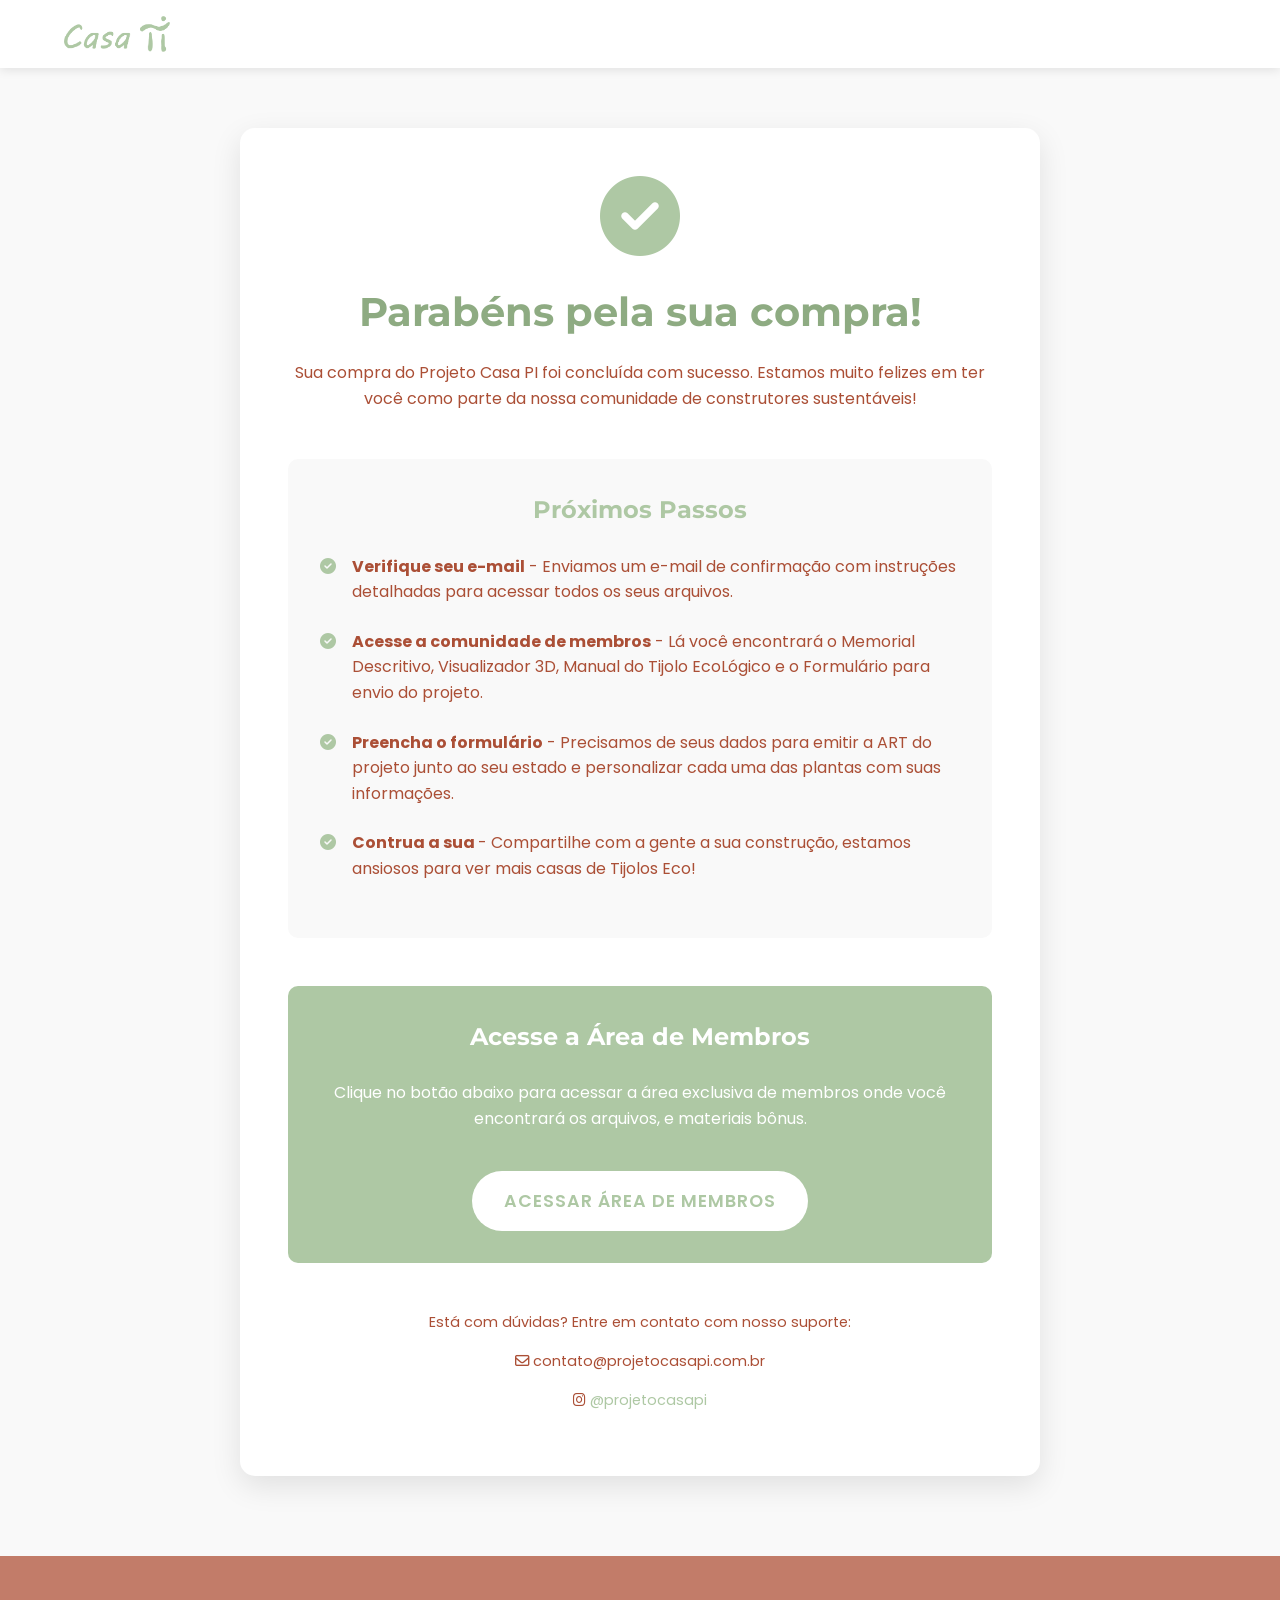
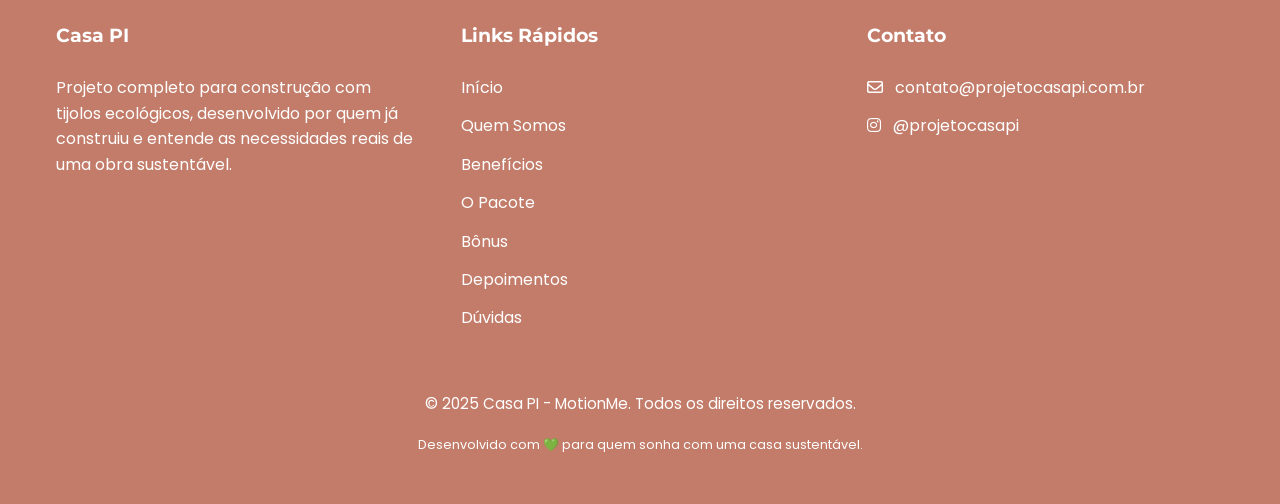
<file: obrigado.html>
<!DOCTYPE html>
<html lang="pt-BR">

<head>

    <!-- Google tag (gtag.js) -->
    <script async src="https://www.googletagmanager.com/gtag/js?id=G-CYV493XQWW"></script>
    <script>
        window.dataLayer = window.dataLayer || [];
        function gtag() { dataLayer.push(arguments); }
        gtag('js', new Date());

        gtag('config', 'G-CYV493XQWW');
    </script>
    <meta charset="UTF-8">
    <meta name="viewport" content="width=device-width, initial-scale=1.0, maximum-scale=1.0, user-scalable=no">
    <!-- Meta tags SEO -->
    <title>Obrigado pela Compra | Casa PI - Projeto Completo de Construção com Tijolos Ecológicos</title>
    <meta name="description"
        content="Parabéns pela aquisição do projeto completo da Casa PI com tijolos ecológicos. Acesse a comunidade de membros para obter seus arquivos e próximos passos.">
    <meta name="keywords"
        content="tijolos ecológicos, projeto casa sustentável, construção ecológica, casa PI, alvenaria estrutural, bioconstrução, tijolos de solo-cimento, projeto de engenharia sustentável, MotionMe">
    <meta name="robots" content="noindex, nofollow">
    <link rel="canonical" href="https://www.casapi.com.br/obrigado.html">

    <!-- Open Graph para compartilhamento em redes sociais -->
    <meta property="og:title"
        content="Obrigado pela Compra | Casa PI - Projeto Completo de Construção com Tijolos Ecológicos">
    <meta property="og:description"
        content="Parabéns pela aquisição do projeto completo da Casa PI com tijolos ecológicos. Acesse a comunidade de membros para obter seus arquivos e próximos passos.">
    <meta property="og:image" content="imagens/casa-pi-banner.jpg">
    <meta property="og:url" content="https://www.casapi.com.br/obrigado.html">
    <meta property="og:type" content="website">

    <!-- Favicon -->
    <link rel="apple-touch-icon" sizes="57x57" href="1355aa85a3f820a58d60563990aecfc7.ico/apple-icon-57x57.png">
    <link rel="apple-touch-icon" sizes="60x60" href="1355aa85a3f820a58d60563990aecfc7.ico/apple-icon-60x60.png">
    <link rel="apple-touch-icon" sizes="72x72" href="1355aa85a3f820a58d60563990aecfc7.ico/apple-icon-72x72.png">
    <link rel="apple-touch-icon" sizes="76x76" href="1355aa85a3f820a58d60563990aecfc7.ico/apple-icon-76x76.png">
    <link rel="apple-touch-icon" sizes="114x114" href="1355aa85a3f820a58d60563990aecfc7.ico/apple-icon-114x114.png">
    <link rel="apple-touch-icon" sizes="120x120" href="1355aa85a3f820a58d60563990aecfc7.ico/apple-icon-120x120.png">
    <link rel="apple-touch-icon" sizes="144x144" href="1355aa85a3f820a58d60563990aecfc7.ico/apple-icon-144x144.png">
    <link rel="apple-touch-icon" sizes="152x152" href="1355aa85a3f820a58d60563990aecfc7.ico/apple-icon-152x152.png">
    <link rel="apple-touch-icon" sizes="180x180" href="1355aa85a3f820a58d60563990aecfc7.ico/apple-icon-180x180.png">
    <link rel="icon" type="image/png" sizes="192x192"
        href="1355aa85a3f820a58d60563990aecfc7.ico/android-icon-192x192.png">
    <link rel="icon" type="image/png" sizes="32x32" href="1355aa85a3f820a58d60563990aecfc7.ico/favicon-32x32.png">
    <link rel="icon" type="image/png" sizes="96x96" href="1355aa85a3f820a58d60563990aecfc7.ico/favicon-96x96.png">
    <link rel="icon" type="image/png" sizes="16x16" href="1355aa85a3f820a58d60563990aecfc7.ico/favicon-16x16.png">
    <link rel="icon" href="1355aa85a3f820a58d60563990aecfc7.ico/favicon.ico" type="image/x-icon">
    <meta name="msapplication-TileColor" content="#ffffff">
    <meta name="msapplication-TileImage" content="1355aa85a3f820a58d60563990aecfc7.ico/ms-icon-144x144.png">
    <meta name="theme-color" content="#ffffff">

    <!-- Google Fonts -->
    <link rel="preconnect" href="https://fonts.googleapis.com">
    <link rel="preconnect" href="https://fonts.gstatic.com" crossorigin>
    <link
        href="https://fonts.googleapis.com/css2?family=Poppins:wght@300;400;500;600;700&family=Montserrat:wght@400;500;600;700&display=swap"
        rel="stylesheet">

    <!-- Font Awesome -->
    <link rel="stylesheet" href="https://cdnjs.cloudflare.com/ajax/libs/font-awesome/6.4.0/css/all.min.css">

    <link rel="stylesheet" href="styles.css">

    <!-- Hotjar Tracking Code for Site 6440720 (name missing) -->
    <script>
        (function (h, o, t, j, a, r) {
            h.hj = h.hj || function () { (h.hj.q = h.hj.q || []).push(arguments) };
            h._hjSettings = { hjid: 6440720, hjsv: 6 };
            a = o.getElementsByTagName('head')[0];
            r = o.createElement('script'); r.async = 1;
            r.src = t + h._hjSettings.hjid + j + h._hjSettings.hjsv;
            a.appendChild(r);
        })(window, document, 'https://static.hotjar.com/c/hotjar-', '.js?sv=');
    </script>

    <style>
        .thank-you-section {
            padding: 8rem 0 5rem;
            background-color: var(--bg-light);
            text-align: center;
        }

        .thank-you-container {
            max-width: 800px;
            margin: 0 auto;
            padding: 3rem;
            background-color: white;
            border-radius: 15px;
            box-shadow: 0 10px 30px rgba(0, 0, 0, 0.1);
        }

        .success-icon {
            font-size: 5rem;
            color: var(--success-color);
            margin-bottom: 1.5rem;
        }

        .next-steps {
            margin-top: 3rem;
            padding: 2rem;
            background-color: #f9f9f9;
            border-radius: 10px;
            text-align: left;
        }

        .next-steps h3 {
            text-align: center;
            margin-bottom: 1.5rem;
        }

        .steps-list {
            list-style-type: none;
            padding: 0;
        }

        .steps-list li {
            margin-bottom: 1.5rem;
            padding-left: 2rem;
            position: relative;
        }

        .steps-list li:before {
            content: "\f058";
            font-family: "Font Awesome 6 Free";
            font-weight: 900;
            position: absolute;
            left: 0;
            color: var(--primary-color);
        }

        .community-access {
            margin-top: 3rem;
            padding: 2rem;
            background-color: var(--primary-color);
            border-radius: 10px;
            color: white;
        }

        .community-access h3 {
            color: white;
            margin-bottom: 1.5rem;
        }

        .community-btn {
            background-color: white;
            color: var(--primary-color);
            margin-top: 1.5rem;
        }

        .community-btn:hover {
            background-color: #f0f0f0;
            color: var(--primary-dark);
        }

        .contact-support {
            margin-top: 3rem;
            font-size: 0.9rem;
        }
    </style>
</head>

<body>
    <main role="main">
        <!-- Header -->
        <header id="siteHeader" class="header-visible">
            <div class="container">
                <div class="header-content">
                    <a aria-label="Link para o topo da página" href="index.html" class="logo">
                        <img src="images/Casa_pi_logo-01.png" alt="Logo Casa Pi" class="logo-img">
                    </a>
                </div>
            </div>
        </header>

        <!-- Thank You Section -->
        <section class="thank-you-section">
            <div class="container">
                <div class="thank-you-container fade-in">
                    <i class="fas fa-check-circle success-icon"></i>
                    <h1>Parabéns pela sua compra!</h1>
                    <p>Sua compra do Projeto Casa PI foi concluída com sucesso. Estamos muito felizes em ter você como
                        parte da nossa comunidade de construtores sustentáveis!</p>

                    <div class="next-steps">
                        <h3>Próximos Passos</h3>
                        <ul class="steps-list">
                            <li><strong>Verifique seu e-mail</strong> - Enviamos um e-mail de confirmação com instruções
                                detalhadas para acessar todos os seus arquivos.</li>
                            <li><strong>Acesse a comunidade de membros</strong> - Lá você encontrará o Memorial Descritivo, Visualizador 3D, Manual do Tijolo EcoLógico e o Formulário para envio do projeto.</li>
                            <li><strong>Preencha o formulário</strong> - Precisamos de seus dados para emitir a ART do
                                projeto junto ao seu estado e personalizar cada uma das plantas com suas informações.</li>
                            <li><strong>Contrua a sua </strong> - Compartilhe com a gente a sua construção, estamos ansiosos para ver mais casas de Tijolos Eco!</li>
                        </ul>
                    </div>

                    <div class="community-access">
                        <h3>Acesse a Área de Membros</h3>
                        <p>Clique no botão abaixo para acessar a área exclusiva de membros onde você encontrará os arquivos, e materiais bônus.</p>
                        <a href="https://dashboard.kiwify.com" target="_blank" class="btn btn-lg community-btn">ACESSAR
                            ÁREA DE MEMBROS</a>
                    </div>

                    <div class="contact-support">
                        <p>Está com dúvidas? Entre em contato com nosso suporte:</p>
                        <p><i class="far fa-envelope"></i> contato@projetocasapi.com.br</p>
                        <p><i class="fab fa-instagram"></i> <a href="https://www.instagram.com/projetocasapi/"
                                target="_blank" rel="noopener">@projetocasapi</a></p>
                    </div>
                </div>
            </div>
        </section>

        <!-- Footer -->
        <footer>
            <div class="container">
                <div class="footer-content">
                    <div class="footer-column">
                        <h3>Casa PI</h3>
                        <p>Projeto completo para construção com tijolos ecológicos, desenvolvido por quem já construiu e
                            entende as necessidades reais de uma obra sustentável.</p>
                    </div>
                    <div class="footer-column">
                        <h3>Links Rápidos</h3>
                        <ul>
                            <li><a aria-label="Link" href="index.html">Início</a></li>
                            <li><a aria-label="Link" href="index.html#sobre">Quem Somos</a></li>
                            <li><a aria-label="Link" href="index.html#beneficios">Benefícios</a></li>
                            <li><a aria-label="Link" href="index.html#pacote">O Pacote</a></li>
                            <li><a aria-label="Link" href="index.html#bonus">Bônus</a></li>
                            <li><a aria-label="Link" href="index.html#depoimentos">Depoimentos</a></li>
                            <li><a aria-label="Link" href="index.html#faq">Dúvidas</a></li>
                        </ul>
                    </div>
                    <div class="footer-column">
                        <h3>Contato</h3>
                        <ul>
                            <li><i class="far fa-envelope"></i> contato@projetocasapi.com.br</li>
                            <li><i class="fab fa-instagram"></i> <a href="https://www.instagram.com/projetocasapi/"
                                    target="_blank" rel="noopener">@projetocasapi</a></li>
                        </ul>
                    </div>
                </div>
                <div class="copyright">
                    <p>&copy; 2025 Casa PI - MotionMe. Todos os direitos reservados.</p>
                    <p><small>Desenvolvido com 💚 para quem sonha com uma casa sustentável.</small></p>
                </div>
            </div>
        </footer>
    </main>

    <!-- JavaScript -->
    <script>
        // Scroll Animation
        document.addEventListener('DOMContentLoaded', function () {
            const animatedElements = document.querySelectorAll('.fade-in, .slide-in-left, .slide-in-right');

            const observer = new IntersectionObserver((entries) => {
                entries.forEach(entry => {
                    if (entry.isIntersecting) {
                        entry.target.classList.add('visible');
                    }
                });
            }, { threshold: 0.1 });

            animatedElements.forEach(element => {
                observer.observe(element);
            });
        });
    </script>
</body>

</html>
</file>
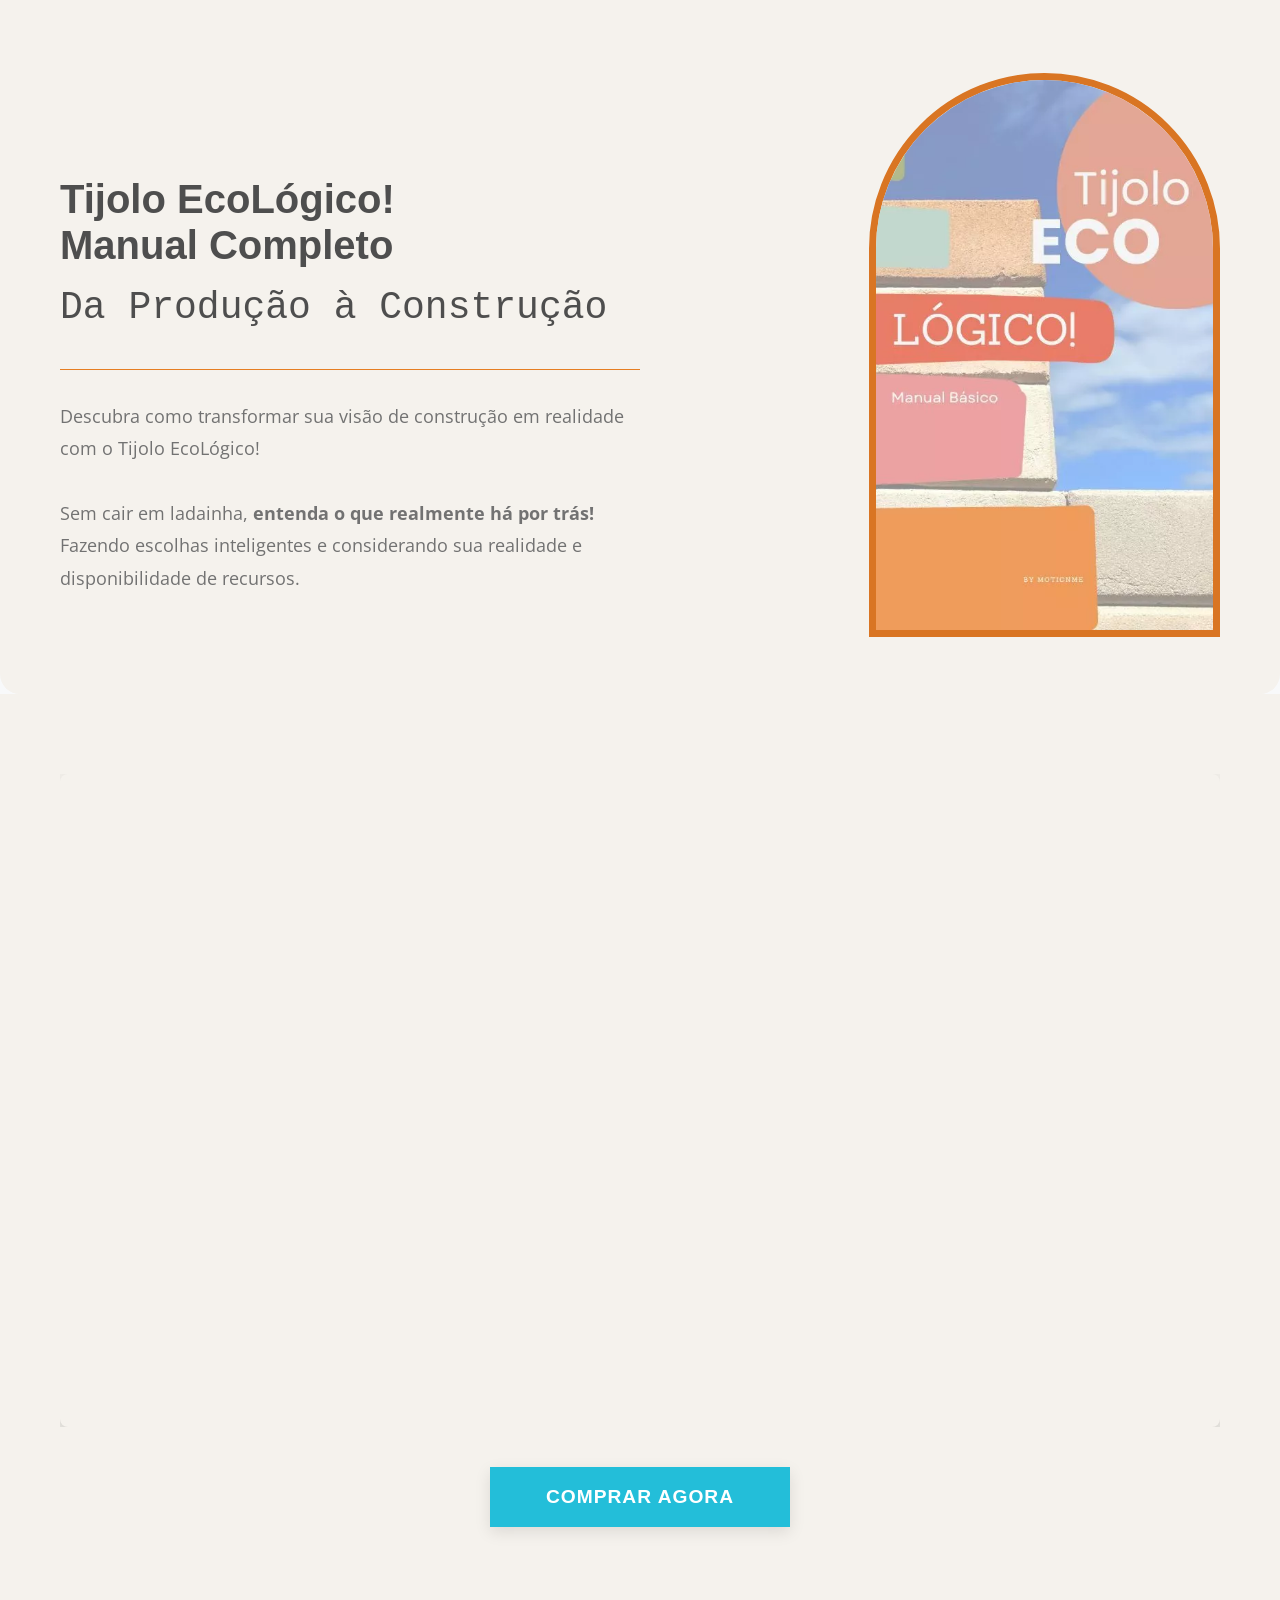
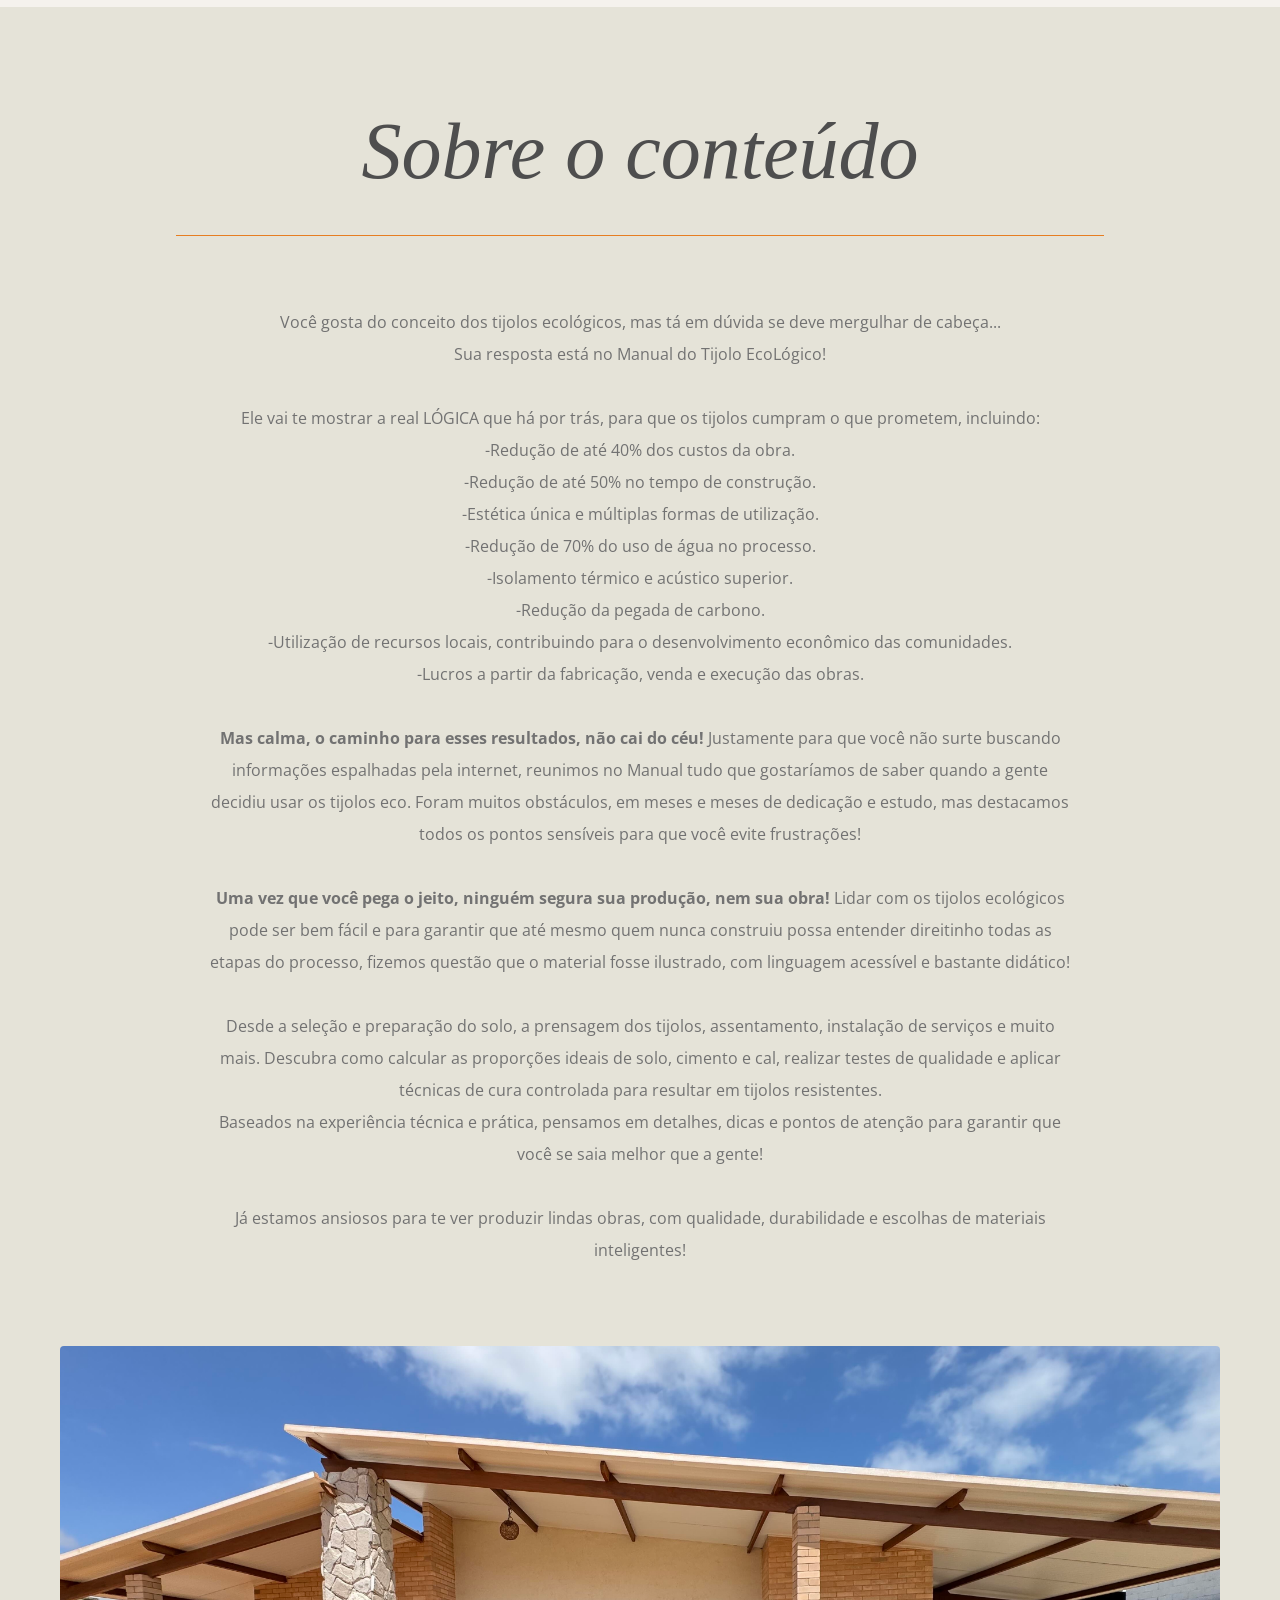
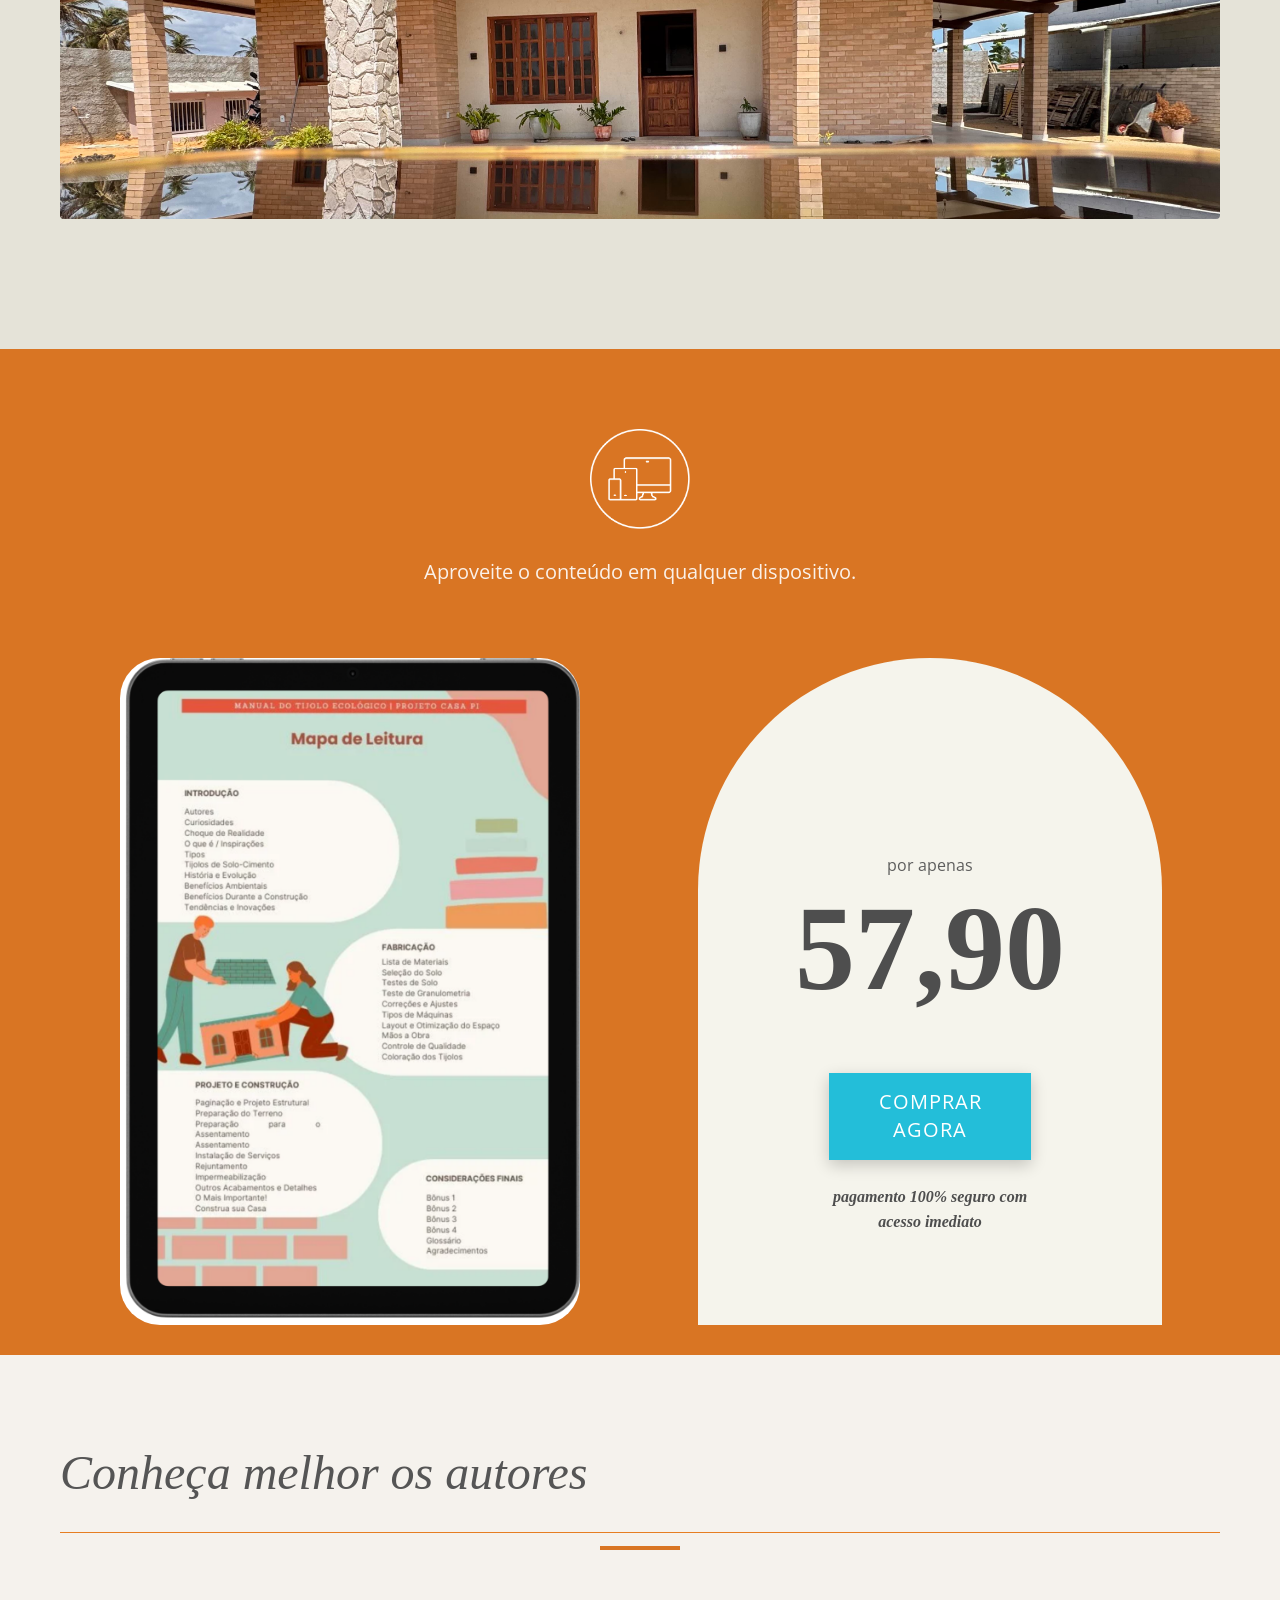
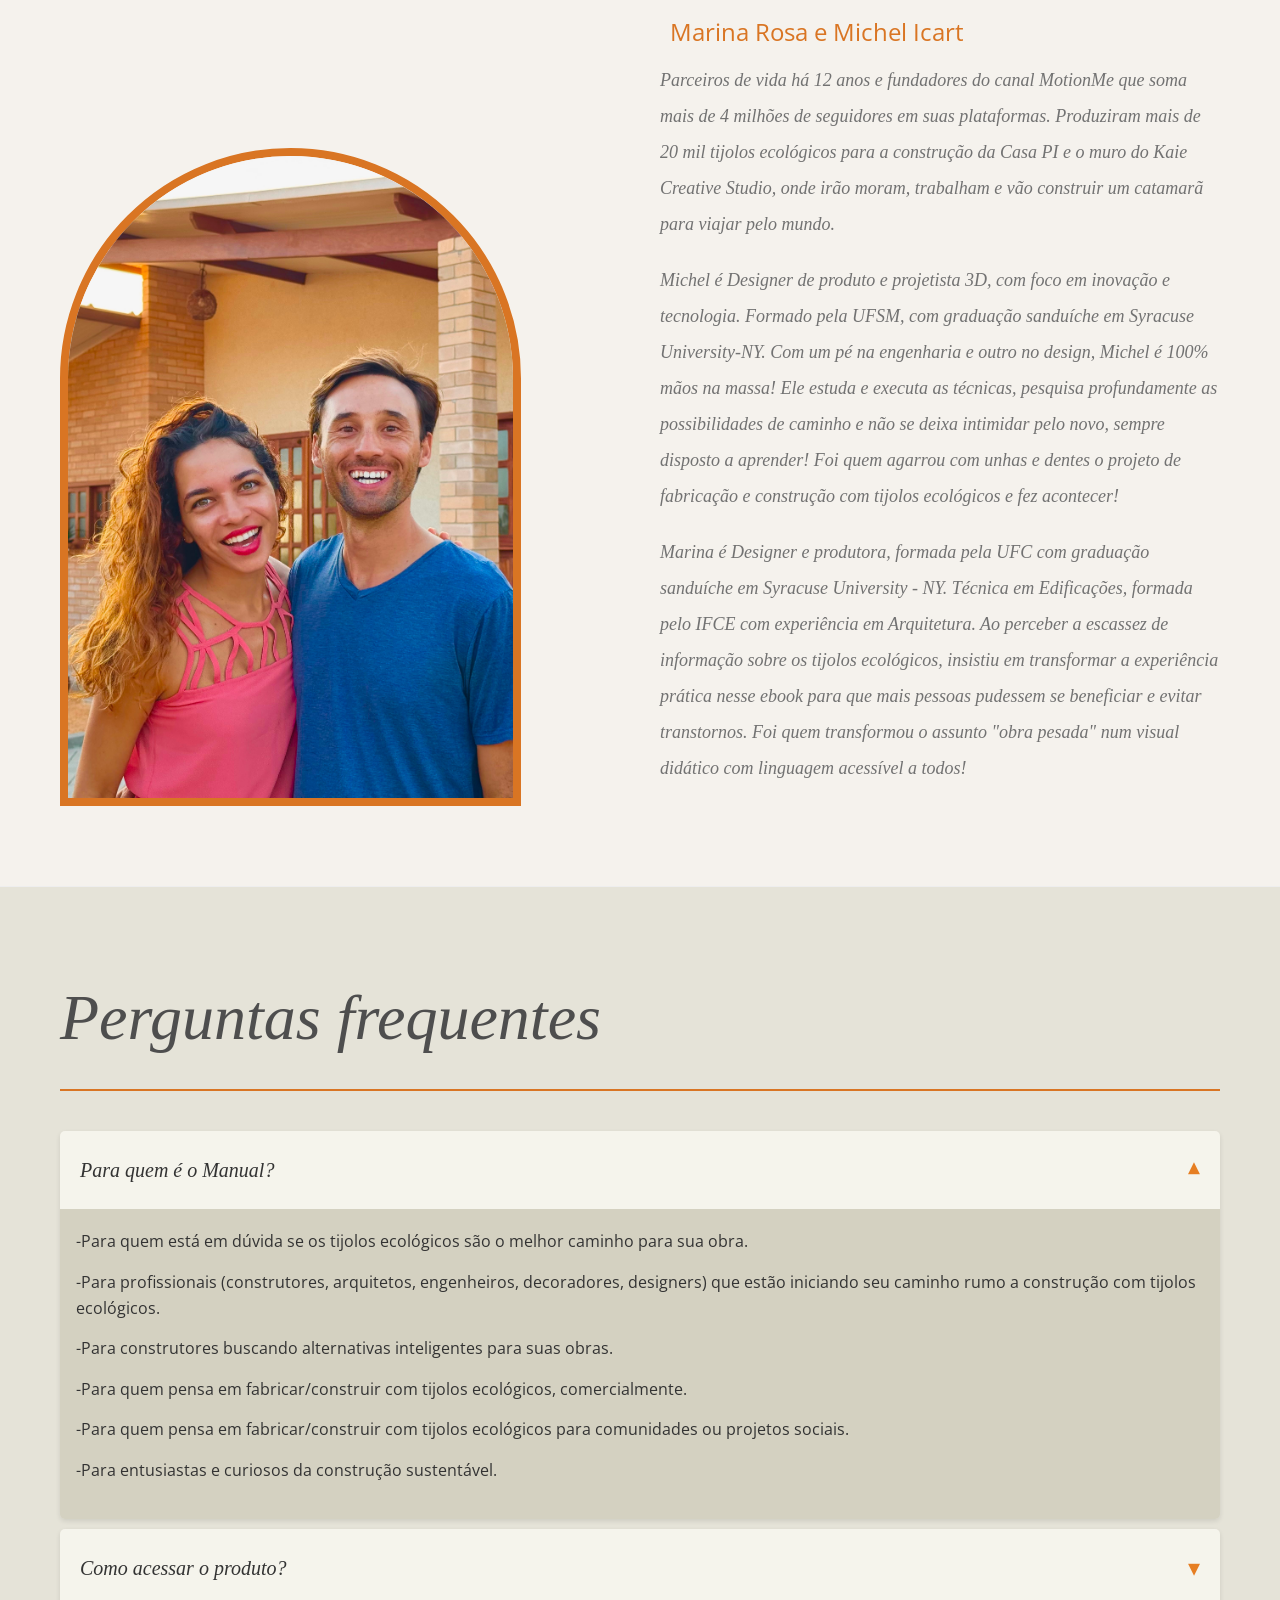
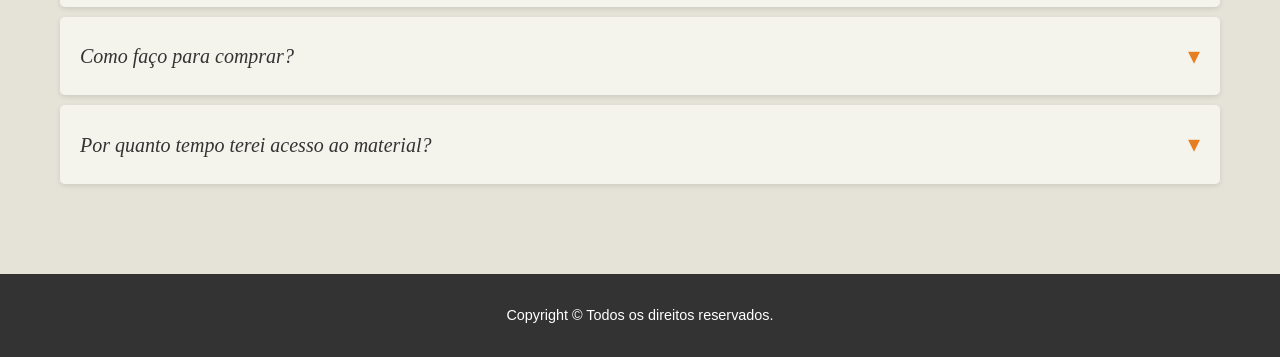
<file: manual/manual_tijolo_eco.html>
<!DOCTYPE html>
<html lang="pt-br">

<head>
    <meta charset="UTF-8">
    <meta name="viewport" content="width=device-width, initial-scale=1.0">
    <meta http-equiv="Cache-Control" content="no-cache, no-store, must-revalidate">
    <meta http-equiv="Pragma" content="no-cache">
    <meta http-equiv="Expires" content="0">
    <title>Tijolo Ecológico - Manual Básico</title>
    <link href="https://fonts.googleapis.com/css2?family=Open+Sans:wght@400;600;700&display=swap" rel="stylesheet">
    <link rel="stylesheet" href="css/custom-styles-new.css">

    <!-- Google tag (gtag.js) -->
    <script async src="https://www.googletagmanager.com/gtag/js?id=AW-17262934158"></script>
    <script>
        window.dataLayer = window.dataLayer || [];
        function gtag() { dataLayer.push(arguments); }
        gtag('js', new Date());

        gtag('config', 'AW-17262934158');
    </script>

    <!-- Event snippet for Compra_manual_2 conversion page
In your html page, add the snippet and call gtag_report_conversion when someone clicks on the chosen link or button. -->
    <script>
        function gtag_report_conversion(url) {
            var callback = function () {
                if (typeof (url) != 'undefined') {
                    window.location = url;
                }
            };
            gtag('event', 'conversion', {
                'send_to': 'AW-17262934158/OF73CJTg-vEaEI7xzadA',
                'event_callback': callback
            });
            return false;
        }
    </script>


</head>

<body>
    <section class="hero-section ls-section">
        <div class="container ls-page">
            <div class="ls-row">
                <div class="ls-column hero-content">
                    <div class="ls-text-host">
                        <h1 class="hero-title ls-text">Tijolo EcoLógico!<br>Manual Completo</h1>
                        <p class="hero-subtitle ls-text">Da Produção à Construção</p>
                        <div class="divider"></div>
                        <p class="hero-description ls-text">
                            Descubra como transformar sua visão de construção em realidade com o Tijolo
                            EcoLógico!<br><br>
                            Sem cair em ladainha, <strong>entenda o que realmente há por trás!</strong> Fazendo escolhas
                            inteligentes e considerando sua realidade e disponibilidade de recursos.
                        </p>

                    </div>
                </div>
                <div class="ls-column hero-image">
                    <div class="ls-image-host">
                        <img src="images/manual_dos_tijolos_ecolgicos.jpg" alt="Tijolo EcoLógico Manual"
                            class="ls-image">
                    </div>
                </div>
    </section>

    <section class="video-section ls-section">
        <div class="container ls-page">
            <div class="ls-text-host">
                <div class="video-container">
                    <iframe width="560" height="315" src="https://www.youtube.com/embed/TkGzaiapmU8?si=egib069X95JnL-og"
                        title="YouTube video player" frameborder="0"
                        allow="accelerometer; autoplay; clipboard-write; encrypted-media; gyroscope; picture-in-picture; web-share"
                        referrerpolicy="strict-origin-when-cross-origin" allowfullscreen></iframe>
                </div>
                <div class="video-cta">
                    <a href="#" onclick="return gtag_report_conversion('https://pay.hotmart.com/B94616806M');"
                        class="cta-button ls-button">COMPRAR AGORA</a>
                </div>
            </div>
        </div>
    </section>

    <section class="main-content ls-section">
        <div class="container ls-page">
            <div class="ls-text-host">
                <h2 class="section-title fade-in ls-text">Sobre o conteúdo</h2>
                <div class="divider-wide"></div>
            </div>

            <div class="ls-row">
                <div class="ls-column">
                    <div class="content-block fade-in delay-1 ls-text-host">
                        <p class="ls-text">Você gosta do conceito dos tijolos ecológicos, mas tá em dúvida se deve
                            mergulhar de cabeça...

                            <br>Sua resposta está no Manual do Tijolo EcoLógico!<br>
                            <br>


                            Ele vai te mostrar a real LÓGICA que há por trás, para que os tijolos cumpram o que
                            prometem, incluindo:
                            <br>
                            -Redução de até 40% dos custos da obra.
                            <br>
                            -Redução de até 50% no tempo de construção.
                            <br>
                            -Estética única e múltiplas formas de utilização.
                            <br>
                            -Redução de 70% do uso de água no processo.
                            <br>
                            -Isolamento térmico e acústico superior.
                            <br>
                            -Redução da pegada de carbono.
                            <br>
                            -Utilização de recursos locais, contribuindo para o desenvolvimento econômico das
                            comunidades.
                            <br>
                            -Lucros a partir da fabricação, venda e execução das obras.
                            <br>
                            <br>


                            <b>Mas calma, o caminho para esses resultados, não cai do céu!</b>

                            Justamente para que você não surte buscando informações espalhadas pela internet, reunimos
                            no Manual tudo que gostaríamos de saber quando a gente decidiu usar os tijolos eco. Foram
                            muitos obstáculos, em meses e meses de dedicação e estudo, mas destacamos todos os pontos
                            sensíveis para que você evite frustrações!
                            <br><br>


                            <b>Uma vez que você pega o jeito, ninguém segura sua produção, nem sua obra!</b> Lidar com
                            os tijolos ecológicos pode ser bem fácil e para garantir que até mesmo quem nunca construiu
                            possa entender direitinho todas as etapas do processo, fizemos questão que o material fosse
                            ilustrado, com linguagem acessível e bastante didático!

                            <br><br>


                            Desde a seleção e preparação do solo, a prensagem dos tijolos, assentamento, instalação de
                            serviços e muito mais. Descubra como calcular as proporções ideais de solo, cimento e cal,
                            realizar testes de qualidade e aplicar técnicas de cura controlada para resultar em tijolos
                            resistentes.
                            <br>
                            Baseados na experiência técnica e prática, pensamos em detalhes, dicas e pontos de atenção
                            para garantir que você se saia melhor que a gente!

                            <br><br>

                            Já estamos ansiosos para te ver produzir lindas obras, com qualidade, durabilidade e
                            escolhas de materiais inteligentes!
                        </p>
                    </div>
                </div>
            </div>
            <div class="mockup-image-container">
                <div class="mockup-image">
                    <img src="images/casapi.jpg" alt="Mockup Manual Tijolo EcoLógico" class="mockup-img">
                </div>
            </div>
        </div>
    </section>

    <section class="price-section ls-section">
        <div class="container ls-page">
            <div class="ls-text-host">
                <div class="device-icon">
                    <img src="images/devices.png" alt="Dispositivos" class="devices-icon">
                </div>
                <p class="price-label ls-text">Aproveite o conteúdo em qualquer dispositivo.</p>
            </div>
            <div class="price-container ls-row">
                <div class="price-image-col ls-column">
                    <img src="images/mockup_manual.png" alt="Visualização do Manual em Tablet" class="price-image"
                        width="352" height="531">
                </div>
                <div class="price-info-col ls-column">
                    <div class="price-info-background">
                        <div class="price-info">
                            <p class="price-label ls-text">por apenas</p>
                            <div class="price-value">
                                57,90
                            </div>

                            <a href="#" onclick="return gtag_report_conversion('https://pay.hotmart.com/B94616806M');"
                                class="cta-button ls-button">COMPRAR<br>AGORA</a>
                            <p class="price-description ls-text">pagamento 100% seguro com<br>acesso imediato</p>
                        </div>
                    </div>
                </div>
            </div>
        </div>
    </section>

    <section class="authors-section ls-section">
        <div class="container ls-page">
            <div class="ls-text-host">
                <h2 class="section-title fade-in ls-text">Conheça melhor os autores</h2>
                <div class="divider"><span></span></div>
            </div>
            <div class="ls-row">
                <div class="ls-column">
                    <div class="ls-image-host">
                        <img src="images/michel e marina.jpg" alt="Marina Rosa e Michel Icart" class="authors-image fade-in">
                    </div>
                </div>
                <div class="ls-column">
                    <h3 class="authors-subtitle fade-in">Marina Rosa e Michel Icart</h3>
                    <p class="authors-text fade-in">Parceiros de vida há 12 anos e
                        fundadores do canal MotionMe que soma mais de 4 milhões de seguidores em suas plataformas.
                        Produziram mais de 20 mil tijolos ecológicos para a construção da Casa PI e o muro do Kaie
                        Creative Studio, onde irão moram, trabalham e vão construir um catamarã para viajar pelo mundo.
                    </p>
                    <p class="authors-text fade-in">Michel é Designer de produto e projetista 3D, com foco em inovação e
                        tecnologia. Formado pela UFSM, com graduação sanduíche em Syracuse University-NY. Com um pé na
                        engenharia e outro no design, Michel é 100% mãos na massa! Ele estuda e executa as técnicas,
                        pesquisa profundamente as possibilidades de caminho e não se deixa intimidar pelo novo, sempre
                        disposto a aprender! Foi quem agarrou com unhas e dentes o projeto de fabricação e construção
                        com tijolos ecológicos e fez acontecer!</p>
                    <p class="authors-text fade-in">Marina é Designer e produtora, formada pela UFC com graduação
                        sanduíche em Syracuse University - NY. Técnica em Edificações, formada pelo IFCE com experiência
                        em Arquitetura. Ao perceber a escassez de informação sobre os tijolos ecológicos, insistiu em
                        transformar a experiência prática nesse ebook para que mais pessoas pudessem se beneficiar e
                        evitar transtornos. Foi quem transformou o assunto "obra pesada" num visual didático com
                        linguagem acessível a todos!</p>
                </div>
            </div>
        </div>
    </section>

    <section class="faq-section ls-section">
        <div class="container ls-page">
            <div class="ls-text-host">
                <h2 class="section-title fade-in ls-text">Perguntas frequentes</h2>
                <div class="faq-divider"><span></span></div>
            </div>

            <div class="ls-row">
                <div class="ls-column">
                    <div class="faq-item fade-in delay-1">
                        <div class="faq-header">
                            <h3 class="faq-question">Para quem é o Manual?</h3>
                            <span class="faq-toggle">&#9662;</span>
                        </div>
                        <div class="faq-content">
                            <div class="faq-answer ls-text-host">
                                <ul class="benefits-list">
                                    <li>-Para quem está em dúvida se os tijolos ecológicos são o melhor caminho para sua
                                        obra.</li>
                                    <li>-Para profissionais (construtores, arquitetos, engenheiros, decoradores,
                                        designers) que estão iniciando seu caminho rumo a construção com tijolos
                                        ecológicos.</li>
                                    <li>-Para construtores buscando alternativas inteligentes para suas obras.</li>
                                    <li>-Para quem pensa em fabricar/construir com tijolos ecológicos, comercialmente.
                                    </li>
                                    <li>-Para quem pensa em fabricar/construir com tijolos ecológicos para comunidades
                                        ou projetos sociais.</li>
                                    <li>-Para entusiastas e curiosos da construção sustentável.</li>
                                </ul>
                            </div>
                        </div>
                    </div>

                    <div class="faq-item fade-in delay-2">
                        <div class="faq-header">
                            <h3 class="faq-question">Como acessar o produto?</h3>
                            <span class="faq-toggle">&#9662;</span>
                        </div>
                        <div class="faq-content">
                            <div class="faq-answer ls-text-host">
                                <p class="ls-text">Você receberá o acesso por email. O conteúdo será acessado ou baixado
                                    através de um computador, celular, tablet ou outro dispositivo digital. Você também
                                    pode acessar o produto comprado nesta página:</p>
                                <ul class="benefits-list">
                                    <li>01 - Faça login na Hotmart clicando em 'Entrar'</li>
                                    <li>02 - Acesse o menu lateral, clique em 'Minha conta'</li>
                                    <li>03 - Clique em 'Minhas compras' e lá estarão todos os produtos que você já
                                        comprou!</li>
                                </ul>
                            </div>
                        </div>
                    </div>
                </div>
            </div>

            <div class="ls-row">
                <div class="ls-column">
                    <div class="faq-item fade-in delay-3">
                        <div class="faq-header">
                            <h3 class="faq-question">Como faço para comprar?</h3>
                            <span class="faq-toggle">&#9662;</span>
                        </div>
                        <div class="faq-content">
                            <div class="faq-answer ls-text-host">
                                <p class="ls-text">Basta clicar no botão "COMPRAR AGORA" e seguir os passos. Você será
                                    direcionado para a página de pagamento segura da Hotmart, onde poderá escolher a
                                    forma de pagamento que preferir.</p>
                            </div>
                        </div>
                    </div>

                    <div class="faq-item fade-in delay-5">
                        <div class="faq-header">
                            <h3 class="faq-question">Por quanto tempo terei acesso ao material?</h3>
                            <span class="faq-toggle">&#9662;</span>
                        </div>
                        <div class="faq-content">
                            <div class="faq-answer ls-text-host">
                                <p class="ls-text">O acesso é vitalício! Uma vez que você compra, tem acesso para sempre
                                    ao material e a todas as atualizações futuras sem custo adicional.</p>
                            </div>
                        </div>
                    </div>
                </div>
            </div>
        </div>
    </section>

    <footer class="footer ls-section">
        <div class="container ls-page">
            <div class="ls-text-host">
                <p class="footer-text ls-text">Copyright © Todos os direitos reservados.</p>
            </div>
        </div>
    </footer>

    <!-- Scripts do site -->
    <script src="assets/js/main.js"></script>
</body>

</html>
</file>
<file: styles.css>
/* Extracted from casa_pi_site_html.html */

.exit-popup {
    display: none;
    position: fixed;
    top: 0;
    left: 0;
    width: 100vw;
    height: 100vh;
    z-index: 9999;
}

.popup-overlay {
    position: fixed;
    top: 0;
    left: 0;
    width: 100vw;
    height: 100vh;
    background-color: rgba(0, 0, 0, 0.7);
    display: flex;
    justify-content: center;
    align-items: center;
    z-index: 10000;
}

.popup {
    background-color: white;
    border-radius: 10px;
    max-width: 500px;
    padding: 2rem;
    position: relative;
    box-shadow: 0 8px 40px rgba(0,0,0,0.15);
}

.popup-close {
    position: absolute;
    top: 1rem;
    right: 1rem;
    font-size: 1.5rem;
    cursor: pointer;
    color: var(--light-text);
}

.popup h3 {
    margin-bottom: 1rem;
}

.popup-form {
    margin-top: 1.5rem;
}

.form-group {
    margin-bottom: 1rem;
}

.form-group label {
    display: block;
    margin-bottom: 0.5rem;
    font-weight: 500;
}

.form-group input, .form-group textarea {
    width: 100%;
    padding: 10px;
    border: 1px solid var(--border-color);
    border-radius: 5px;
    font-family: inherit;
    font-size: 1rem;
}

:root {
    --primary-color: #AEC8A4;
    --primary-dark: #8EAB82;
    --secondary-color: #AEC8A4;
    --accent-color: #FED16A;
    --text-color: #ab4f36;
    --light-text: #666666;
    --bg-light: #F9F9F9;
    --bg-white: #FFFFFF;
    --border-color: #E0E0E0;
    --success-color: #AEC8A4;
    --warning-color: #FED16A;
}

* {
    margin: 0;
    padding: 0;
    box-sizing: border-box;
}

body {
    font-family: 'Poppins', sans-serif;
    color: var(--text-color);
    line-height: 1.6;
    background-color: var(--bg-light);
}

h1, h2, h3, h4, h5, h6 {
    font-family: 'Montserrat', sans-serif;
    font-weight: 700;
    margin-bottom: 1rem;
    color: var(--primary-dark);
}

h1 {
    font-size: 2.5rem;
}

h2 {
    font-size: 2.8rem;
    margin-top: 2rem;
}

h3 {
    font-size: 1.5rem;
    color: var(--primary-color);
}

p {
    margin-bottom: 1rem;
}

a {
    color: var(--primary-color);
    text-decoration: none;
    transition: all 0.3s ease;
}

a:hover {
    color: var(--primary-dark);
}

.container {
    max-width: 1200px;
    margin: 0 auto;
    padding: 0 1rem;
}

.btn {
    display: inline-block;
    padding: 12px 24px;
    background-color: var(--primary-color);
    color: white;
    border-radius: 50px;
    font-weight: 600;
    text-align: center;
    text-transform: uppercase;
    letter-spacing: 1px;
    transition: all 0.3s ease;
    border: none;
    cursor: pointer;
}

.btn:hover {
    background-color: var(--primary-color);
    color: #fff;
    transform: translateY(-3px);
    box-shadow: 0 10px 20px rgba(0, 0, 0, 0.1);
}

.btn-lg {
    padding: 16px 32px;
    font-size: 1.1rem;
}

.btn-accent {
    background-color: var(--accent-color);
}

.btn-accent:hover {
    background-color: #FED16A;
}

.btn-reddish {
    background-color: #c27c69;
    color: white;
}

.btn-reddish:hover {
    background-color: #a66655;
    color: white;
}

.btn-white-green {
    background-color: white;
    color: #AEC8A4;
}

.btn-white-green:hover {
    background-color: white;
    color: #AEC8A4;
    transform: translateY(-3px);
    box-shadow: 0 10px 20px rgba(0, 0, 0, 0.1);
}

.text-center {
    text-align: center;
}

/* Header */
header {
    background-color: var(--bg-white);
    box-shadow: 0 2px 10px rgba(0, 0, 0, 0.1);
    padding: 1rem 0;
    position: fixed;
    width: 100%;
    top: 0;
    z-index: 100;
}

.header-content {
    display: flex;
    justify-content: space-between;
    align-items: center;
}

.logo {
    font-size: 1.5rem;
    font-weight: 700;
    color: var(--primary-color);
    display: flex;
    align-items: center;
}

.logo-img {
    height: 1.5em; /* Adjust as needed, relative to parent font-size */
    margin-left: 0.5rem;
    vertical-align: middle; /* Helps align inline-block elements */
}

.project-logo-large {
    height: 3em; /* Twice the size of the regular logo */
    margin-bottom: 1rem; /* Add some space below the logo */
}

nav ul {
    display: flex;
    list-style: none;
}

nav ul li {
    margin-left: 1.5rem;
}

nav ul li a {
    color: var(--primary-color);
    font-weight: 500;
}

nav ul li a:hover {
    color: var(--text-color);
}

.cta-header {
    margin-left: 1.5rem;
}

/* Hero Section */
.hero {
    background: linear-gradient(rgba(0, 0, 0, 0.3), rgba(0, 0, 0, 0.4)), url('images/frente.png') center/cover no-repeat;
    min-height: 100vh;
    display: flex;
    align-items: center;
    color: white;
    text-align: center;
    padding: 7rem 1rem 5rem;
    margin-top: 60px;
}

.hero-content {
    max-width: 800px;
    margin: 0 auto;
}

.hero h1 {
    font-size: 3rem;
    margin-bottom: 1.5rem;
    color: white;
}

.hero p {
    font-size: 1.2rem;
    margin-bottom: 2rem;
    color: white;
}

.hero-btns {
    display: flex;
    justify-content: center;
    gap: 1rem;
    margin-top: 2rem;
}

/* About Section */
.about-title {
    text-align: center;
    margin-bottom: 2rem;
}

/* Project Info Section */
.project-info {
    padding: 5rem 0;
    background-color: #c27c69;
    color: white;
}

.project-title {
    text-align: center;
    color: white;
    margin-bottom: 3rem;
    font-size: 2.2rem;
}

.project-grid {
    display: flex;
    justify-content: center;
    margin-bottom: 3rem;
}

.project-block {
    background-color: rgba(255, 255, 255, 0.1);
    border-radius: 10px;
    padding: 2rem;
    box-shadow: 0 5px 15px rgba(0, 0, 0, 0.1);
    max-width: 900px;
    transition: all 0.3s ease;
}

.project-block:hover {
    transform: translateY(-5px);
    box-shadow: 0 10px 25px rgba(0, 0, 0, 0.2);
}

.project-block h3 {
    color: white;
    margin-bottom: 1.5rem;
    font-size: 1.5rem;
    font-weight: 600;
}

.project-block p {
    margin-bottom: 1.5rem;
    line-height: 1.8;
    font-size: 1.1rem;
    color: white;
}

.project-info-content {
    max-width: 900px;
    margin: 0 auto;
}

.project-info h3 {
    margin: 2rem 0 1rem;
    color: white;
    font-weight: 600;
}

.technical-details {
    list-style-type: none;
    padding: 0;
    margin: 1.5rem 0;
}

.technical-details li {
    margin-bottom: 1rem;
    line-height: 1.6;
    padding-left: 1.5rem;
    position: relative;
    color: white;
}

.technical-details li:before {
    content: '\2022';
    color: white;
    font-weight: bold;
    position: absolute;
    left: 0;
}

.technical-details strong {
    color: white;
    font-weight: 600;
}

@media (max-width: 768px) {
    .project-grid {
        flex-direction: column;
        align-items: center;
    }
    
    .project-block {
        width: 100%;
        margin-bottom: 2rem;
    }
}

/* Testimonials Section */
.testimonials {
    padding: 5rem 0;
    background-color: var(--bg-light);
}

.testimonials-grid {
    display: grid;
    grid-template-columns: repeat(auto-fit, minmax(300px, 1fr));
    gap: 2rem;
    margin-top: 3rem;
}

.testimonial-card {
    background-color: var(--bg-white);
    border-radius: 10px;
    padding: 2rem;
    box-shadow: 0 5px 15px rgba(0, 0, 0, 0.05);
    transition: all 0.3s ease;
}

.testimonial-card:hover {
    transform: translateY(-5px);
    box-shadow: 0 10px 25px rgba(0, 0, 0, 0.1);
}

.testimonial-text {
    margin-bottom: 1.5rem;
    font-style: italic;
    color: var(--text-color);
}

.testimonial-author {
    display: flex;
    align-items: center;
    justify-content: center;
    text-align: center;
}

.testimonial-author img {
    width: 100px;
    height: 100px;
    border-radius: 50%;
    object-fit: cover;
    margin-right: 1rem;
}

.testimonial-author p {
    margin-bottom: 0.2rem;
    font-weight: 600;
}

.testimonial-author small {
    color: var(--light-text);
}

.about {
    padding: 5rem 0;
    background-color: var(--bg-white);
}

.about-grid {
    display: flex;
    flex-direction: row;
    gap: 3rem;
    align-items: stretch;
    justify-content: center;
    flex-wrap: nowrap;
}

.about-block {
    flex: 1 1 0;
    max-width: 400px;
    min-width: 260px;
    background: var(--bg-white);
    border-radius: 10px;
    box-shadow: 0 8px 30px rgba(0,0,0,0.08);
    padding: 2rem 1.5rem 1.5rem 1.5rem;
    display: flex;
    flex-direction: column;
    align-items: center;
    text-align: center;
}

@media (max-width: 900px) {
    .about-grid {
        flex-direction: column;
        gap: 2rem;
        align-items: center;
        flex-wrap: nowrap;
    }
    .about-block {
        max-width: 90%;
        min-width: unset;
    }
}

.about-block {
    background: var(--bg-white);
    border-radius: 10px;
    box-shadow: 0 8px 30px rgba(0,0,0,0.08);
    padding: 2rem 1.5rem 1.5rem 1.5rem;
    flex: 1 1 320px;
    max-width: 400px;
    display: flex;
    flex-direction: column;
    align-items: center;
    text-align: center;
}

.about-photo {
    width: 120px;
    height: 120px;
    border-radius: 50%;
    object-fit: cover;
    margin-bottom: 1.5rem;
    box-shadow: 0 2px 8px rgba(0,0,0,0.10);
}

@media (max-width: 900px) {
    .about-grid {
        flex-direction: column;
        gap: 2rem;
        align-items: center;
    }
    .about-block {
        max-width: 90%;
    }
}

.about-text {
    flex: 1;
}

.about-image {
    flex: 1;
    border-radius: 10px;
    overflow: hidden;
    box-shadow: 0 20px 30px rgba(0, 0, 0, 0.1);
}

.about-image img {
    width: 100%;
    height: auto;
    display: block;
}

/* Benefits Section */
.benefits {
    padding: 5rem 0;
    background-color: #AEC8A4;
}

.benefits-header {
    text-align: center;
    margin-bottom: 3rem;
}

.benefits-header h2,
.benefits-header p {
    color: white;
}

.benefits-grid {
    display: grid;
    grid-template-columns: repeat(auto-fit, minmax(300px, 1fr));
    gap: 2rem;
}

.benefit-card {
    background-color: var(--bg-white);
    border-radius: 10px;
    padding: 2rem;
    box-shadow: 0 5px 15px rgba(0, 0, 0, 0.05);
    transition: all 0.3s ease;
}

.benefit-card:hover {
    transform: translateY(-10px);
    box-shadow: 0 15px 30px rgba(0, 0, 0, 0.1);
}

.benefit-icon {
    font-size: 2.5rem;
    color: var(--primary-color);
    margin-bottom: 1rem;
}

/* Gallery Carousel Section */
.gallery {
    width: 100%;
    height: 100vh;
    padding: 0;
    margin: 0;
    background-color: #000;
    position: relative;
    overflow: hidden;
}
.gallery-header {
    text-align: center;
    position: absolute;
    top: 40px;
    left: 0;
    width: 100%;
    z-index: 10;
    color: #fff;
    text-shadow: 0 2px 8px rgba(0,0,0,0.4);
    pointer-events: none;
}
.carousel-wrapper {
    position: absolute;
    top: 0;
    left: 0;
    width: 100%;
    height: 100%;
    display: flex;
    align-items: center;
    justify-content: center;
}
.carousel {
    position: absolute;
    top: 0;
    left: 0;
    width: 100%;
    height: 100%;
    background: #000;
}
.carousel-image {
    display: none;
    position: absolute;
    top: 0;
    left: 0;
    width: 100%;
    height: 100%;
    object-fit: cover;
    transition: opacity 0.5s;
}
.carousel-image.active {
    display: block;
    opacity: 1;
}
.carousel-btn {
    position: absolute;
    top: 50%;
    transform: translateY(-50%);
    background: rgba(174, 200, 164, 0.8);
    border: none;
    color: #fff;
    font-size: 2rem;
    border-radius: 50%;
    width: 48px;
    height: 48px;
    cursor: pointer;
    transition: background 0.3s;
    z-index: 10;
}

.carousel-btn.prev {
    left: 20px;
}

.carousel-btn.next {
    right: 20px;
}
.carousel-btn:hover {
    background: var(--primary-dark);
}
.carousel-dots {
    position: absolute;
    bottom: 30px;
    left: 0;
    width: 100%;
    display: flex;
    justify-content: center;
    gap: 0.5rem;
    z-index: 10;
}
.carousel-dot {
    width: 12px;
    height: 12px;
    border-radius: 50%;
    background: var(--border-color);
    cursor: pointer;
    transition: background 0.3s;
    margin: 0 3px;
    border: 2px solid transparent;
}
.carousel-dot.active {
    background: var(--primary-color);
    border-color: var(--primary-dark);
}
@media (max-width: 800px) {
    .carousel {
        height: 250px;
    }
    .carousel-wrapper {
        max-width: 95vw;
    }
}

/* Package Section */
.package {
    padding: 5rem 0;
    background-color: var(--bg-white);
}

/* Independent prices styling */
.independent-price {
    font-weight: 600;
    color: inherit;
    font-size: 0.9rem;
    margin-left: 10px;
    flex-shrink: 0;
    background-color: var(--primary-color);
    position: relative;
    z-index: 1;
    padding-left: 10px;
    text-decoration: line-through;
}

.includes-list li {
    display: flex;
    justify-content: space-between;
    align-items: baseline;
    margin-bottom: 12px;
    position: relative;
    overflow: hidden;
}

.includes-list li div {
    padding-right: 10px;
    background-color: var(--primary-color);
    position: relative;
    z-index: 1;
}

.includes-list li::after {
    content: "";
    position: absolute;
    bottom: 0.3em;
    left: 0;
    right: 0;
    width: 100%;
    border-bottom: 1px dotted rgba(255, 255, 255, 0.6);
    z-index: 0;
}

.package-header {
    text-align: center;
    margin-bottom: 3rem;
}

.package-content {
    display: flex;
    gap: 3rem;
    align-items: flex-start;
}

@media (max-width: 900px) {
    .package-content {
        flex-direction: column;
        gap: 2rem;
        align-items: center;
    }
    .package-details, .package-box {
        width: calc(100% - 30px) !important;
        max-width: calc(100% - 30px) !important;
        padding-left: 15px !important;
        padding-right: 15px !important;
        margin-left: auto !important;
        margin-right: auto !important;
        box-sizing: border-box !important;
    }
    .package-box {
        margin-bottom: 1.5rem;
    }
}

.package-details {
    flex: 1;
}

.package-box {
    flex: 1;
    background-color: var(--primary-color);
    border-radius: 10px;
    box-shadow: 0 10px 30px rgba(0, 0, 0, 0.1);
    padding: 2rem;
    position: sticky;
    top: 100px;
    color: white;
}

.package-box h3 {
    color: white;
}

.package-price {
    text-align: center;
    margin-bottom: 2rem;
}

.original-price {
    text-decoration: line-through;
    color: white;
    font-size: 1.2rem;
}

.current-price {
    font-size: 2.5rem;
    color: #c27c69;
    font-weight: 700;
}

.includes-list {
    margin-bottom: 2rem;
    list-style: none;
}

/* Specific styling for the bonus item */
.bonus-item {
    list-style-type: none !important;
    list-style: none !important;
    list-style-image: none !important;
    -webkit-padding-start: 0 !important;
    padding-left: 0 !important;
}

.bonus-item::before,
.bonus-item::marker {
    content: none !important;
    display: none !important;
}

.includes-list li {
    margin-bottom: 0.8rem;
    display: flex;
    align-items: center;
}

.includes-list li i {
    color: white;
    margin-right: 0.5rem;
}

.project-list {
    list-style: none;
    margin-bottom: 2rem;
}

.project-list li {
    margin-bottom: 1rem;
    padding-left: 30px;
    position: relative;
}

.project-list li:before {
    content: "✓";
    color: var(--primary-color);
    position: absolute;
    left: 0;
    font-weight: bold;
}

/* Bonus Section */
.bonus {
    padding: 5rem 0;
    background: linear-gradient(135deg, #AEC8A4 0%, #AEC8A4 100%);
    color: white;
}

.bonus h2, .bonus h3 {
    color: white;
}

.bonus-content {
    display: flex;
    align-items: center;
    gap: 3rem;
}

@media (max-width: 900px) {
    .bonus-content {
        flex-direction: column;
        gap: 2rem;
        align-items: center;
    }
    .bonus-text, .bonus-image {
        width: 100%;
        max-width: 100%;
    }
    .bonus-image {
        margin-bottom: 1.5rem;
    }
}

.bonus-text {
    flex: 1;
}

.bonus-image {
    flex: 1;
    border-radius: 10px;
    overflow: hidden;
    box-shadow: 0 20px 30px rgba(0, 0, 0, 0.2);
    max-width: 360px;
    /* 10% smaller than previous assumed 400px */
}

.bonus-image img {
    width: 100%;
    height: auto;
    display: block;
    max-width: 360px;
    /* 10% smaller than previous assumed 400px */
}

.bonus-image img {
    width: 100%;
    height: auto;
    display: block;
}

/* FAQ Section */

/* FAQ Section */
.faq {
    padding: 5rem 0;
    background-color: var(--bg-white);
}

.faq-header {
    text-align: center;
    margin-bottom: 3rem;
}

.faq-list {
    max-width: 800px;
    margin: 0 auto;
}

.faq-item {
    margin-bottom: 1.5rem;
    border-bottom: 1px solid var(--border-color);
    padding-bottom: 1.5rem;
}

.faq-question {
    font-weight: 600;
    cursor: pointer;
    display: flex;
    justify-content: space-between;
    align-items: center;
}

.faq-question:after {
    content: "+";
    font-size: 1.5rem;
    color: var(--primary-color);
}

.faq-answer {
    margin-top: 1rem;
    display: none;
}

.faq-item.active .faq-question:after {
    content: "-";
}

.faq-item.active .faq-answer {
    display: block;
}

/* CTA Section */
.cta {
    padding: 5rem 0;
    background: linear-gradient(#AEC8A4, #AEC8A4), url('/api/placeholder/1600/600') center/cover no-repeat;
    color: white;
    text-align: center;
}

.cta h2 {
    color: white;
    font-size: 2.5rem;
    margin-bottom: 1.5rem;
}

.cta p {
    font-size: 1.2rem;
    max-width: 700px;
    margin: 0 auto 2rem;
}

/* Guarantee Section */
.guarantee {
    padding: 3rem 0;
    background-color: var(--bg-light);
    text-align: center;
}

.guarantee-content {
    max-width: 800px;
    margin: 0 auto;
    background-color: var(--bg-white);
    border-radius: 10px;
    padding: 2rem;
    box-shadow: 0 5px 15px rgba(0, 0, 0, 0.05);
}

.guarantee-icon {
    font-size: 3rem;
    color: var(--success-color);
    margin-bottom: 1rem;
}

/* Social Proof */
.social-proof {
    padding: 3rem 0;
    background-color: var(--bg-white);
    text-align: center;
}

.partners {
    display: flex;
    justify-content: center;
    align-items: center;
    gap: 3rem;
    margin-top: 2rem;
    flex-wrap: wrap;
}

.partner-logo {
    opacity: 0.7;
    transition: all 0.3s ease;
    max-width: 150px;
}

.partner-logo:hover {
    opacity: 1;
}

/* Footer */
footer {
    background-color: #c27c69;
    color: white;
    padding: 4rem 0 2rem;
}

.footer-content {
    display: grid;
    grid-template-columns: repeat(auto-fit, minmax(250px, 1fr));
    gap: 3rem;
    margin-bottom: 3rem;
}

.footer-column h3 {
    color: white;
    margin-bottom: 1.5rem;
    font-size: 1.2rem;
}

.footer-column ul {
    list-style: none;
}

.footer-column ul li {
    margin-bottom: 0.8rem;
}

.footer-column ul li a {
    color: white;
}

.footer-column ul li a:hover {
    color: white;
}

.footer-column ul li i {
    color: white;
    margin-right: 0.5rem;
}

.social-links {
    display: flex;
    gap: 1rem;
}

.social-links a {
    display: flex;
    align-items: center;
    justify-content: center;
    width: 40px;
    height: 40px;
    background-color: rgba(255, 255, 255, 0.1);
    border-radius: 50%;
    transition: all 0.3s ease;
    color: white;
}

.social-links a:hover {
    background-color: var(--primary-color);
    transform: translateY(-5px);
}

.copyright {
    text-align: center;
    color: white;
    font-size: 0.95rem;
    margin-top: 2rem;
}

.slide-in-left {
    transform: translateX(-100px);
    opacity: 0;
    transition: all 1s ease-in-out;
}

.slide-in-right {
    transform: translateX(100px);
    opacity: 0;
    transition: all 1s ease-in-out;
}

.visible {
    opacity: 1;
    transform: translateX(0);
}

/* Mobile Menu Toggle */
.mobile-menu-toggle {
    display: none; /* Hide by default on desktop */
    font-size: 1.5rem;
    cursor: pointer;
    color: var(--primary-color);
}

/* Gallery and Carousel Styles */
.gallery {
    padding: 0;
    background-color: var(--bg-light);
    position: relative;
    height: 100vh;
    width: 100%;
    overflow: hidden;
}

.carousel-wrapper {
    position: relative;
    width: 100%;
    height: 100%;
    margin: 0;
    overflow: hidden;
}

.carousel {
    display: flex;
    position: relative;
    width: 100%;
    height: 100%;
    overflow: hidden;
}

.carousel-item {
    position: absolute;
    width: 100%;
    height: 100%;
    opacity: 0;
    transition: opacity 1s ease-in-out;
}

.carousel-item.active {
    opacity: 1;
    z-index: 1;
}

.carousel-video {
    width: 100%;
    height: 100%;
    object-fit: cover;
    position: absolute;
    top: 0;
    left: 0;
}

.carousel-btn {
    position: absolute;
    top: 50%;
    transform: translateY(-50%);
    background-color: rgba(255, 255, 255, 0.7);
    color: var(--primary-color);
    border: none;
    border-radius: 50%;
    width: 50px;
    height: 50px;
    font-size: 2rem;
    cursor: pointer;
    z-index: 10;
    display: flex;
    align-items: center;
    justify-content: center;
    transition: all 0.3s ease;
    padding: 0;
    outline: none;
}

.carousel-btn:hover {
    background-color: var(--primary-color);
    color: white;
}

.carousel-btn.prev {
    left: 10px;
}

.carousel-btn.next {
    right: 10px;
}

.carousel-dots {
    display: flex;
    justify-content: center;
    margin-top: 1rem;
}

.carousel-dot {
    width: 12px;
    height: 12px;
    border-radius: 50%;
    background-color: var(--border-color);
    margin: 0 5px;
    cursor: pointer;
    transition: all 0.3s ease;
}

.carousel-dot.active {
    background-color: var(--primary-color);
    transform: scale(1.2);
}

/* Mobile and Desktop Carousel Display Logic */
.mobile-carousel {
    display: none;
    height: 100vh;
    width: 100%;
    position: relative;
    overflow: hidden;
}

.desktop-carousel {
    display: block;
}

.mobile-dots {
    display: none;
}

.desktop-dots {
    display: flex;
}

/* Vertical video styling */
.vertical-video {
    object-fit: cover;
    background-color: black;
    width: 100%;
    height: 100vh;
    max-width: 100%;
}

/* Styling for Casa PI text */
.casa-pi-text {
    display: inline;
}

@media (max-width: 768px) {
    /* Espaçamento para a seção do pacote em dispositivos móveis */
    .package .container {
        padding-left: 15px !important;
        padding-right: 15px !important;
    }
    
    /* Espaçamento para a lista de projetos em dispositivos móveis */
    .project-list {
        padding-left: 15px !important;
        padding-right: 15px !important;
    }
    
    /* Line break for Casa PI text on mobile */
    .casa-pi-text {
        display: block;
        margin-top: 5px;
    }
    
    /* Fix for white space on right side and centering */
    body, html {
        width: 100%;
        max-width: 100%;
        overflow-x: hidden;
        margin: 0;
        padding: 0;
    }
    
    /* Remove spacing between sections */
    section {
        margin: 0;
        padding-top: 0;
        padding-bottom: 0;
    }
    
    /* Fix hero section spacing */
    .hero {
        margin-top: -1px;
        padding-top: 0;
    }
    
    .hero .container {
        margin-top: 0;
        padding-top: 0;
    }
    
    /* Mobile header styling */
    header {
        position: relative;
        margin-bottom: 0;
    }
    
    header .container {
        display: flex;
        justify-content: center;
        align-items: center;
        padding: 10px 0 0 0;
        margin-bottom: 0;
    }
    
    header .header-content {
        justify-content: center;
        width: 100%;
    }
    
    header nav, 
    header .btn.cta-header,
    header .mobile-menu-toggle {
        display: none !important;
    }
    
    header .logo {
        margin: 0 auto;
        text-align: center;
    }
    
    /* Header hide on scroll */
    .header-hidden {
        transform: translateY(-100%);
        transition: transform 0.3s ease-in-out;
    }
    
    .header-visible {
        transform: translateY(0);
        transition: transform 0.3s ease-in-out;
    }
    
    /* Container fixes */
    .container, section, .section {
        width: 100%;
        max-width: 100%;
        padding: 0;
        margin: 0;
        overflow-x: hidden;
    }
    
    /* Hide desktop carousel, show mobile carousel */
    .desktop-carousel, .desktop-dots {
        display: none;
    }
    
    .mobile-carousel, .mobile-dots {
        display: block;
    }
    
    .mobile-dots {
        display: flex;
    }
    
    /* Gallery section full height */
    .gallery {
        height: 100vh;
        width: 100vw;
        padding: 0;
        margin: 0;
        overflow: hidden;
        position: relative;
    }
    
    /* Mobile carousel dimensions */
    .mobile-carousel {
        height: 100vh;
        width: 100%;
        margin: 0 auto;
        padding: 0;
        position: relative;
        overflow: hidden;
    }
    
    .mobile-carousel-inner {
        height: 100vh;
        width: 100%;
        margin: 0;
        padding: 0;
        display: flex;
        align-items: center;
        justify-content: center;
        overflow: hidden;
        position: relative;
    }
    
    .mobile-carousel .carousel-item {
        height: 100vh;
        width: 100%;
        margin: 0;
        padding: 0;
        position: absolute;
        top: 0;
        left: 0;
        right: 0;
        display: flex;
        align-items: center;
        justify-content: center;
    }
    
    .vertical-video {
        width: 100%;
        height: 100vh;
        margin: 0;
        padding: 0;
        display: block;
        object-fit: cover;
        object-position: center;
    }
    
    /* Fix for gallery section */
    .gallery {
        position: relative;
        overflow: visible;
        padding: 0;
        margin: 0;
        height: 100vh;
    }
    
    /* Fix for carousel navigation buttons */
    .mobile-carousel .carousel-btn {
        z-index: 10;
        position: absolute;
        top: 50%;
        transform: translateY(-50%);
    }
    
    .mobile-carousel .carousel-btn.prev {
        left: 10px;
    }
    
    .mobile-carousel .carousel-btn.next {
        right: 10px;
    }
    
    /* Fix for carousel dots */
    .mobile-dots {
        position: absolute;
        bottom: 20px;
        left: 0;
        right: 0;
        z-index: 10;
        display: flex;
        justify-content: center;
    }
    
    /* Fix for section containing carousel */
    .video-section {
        height: 100vh;
        width: 100%;
        position: relative;
        overflow: hidden;
    }
}

/* Media Queries for Responsive Design */
@media (max-width: 768px) {
    .mobile-menu-toggle {
        display: block; /* Show on mobile screens */
    }
    
    nav {
        display: none; /* Hide navigation on mobile by default */
    }
    
    /* When mobile menu is active, show the navigation */
    nav.active {
        display: block;
        position: absolute;
        top: 100%;
        left: 0;
        width: 100%;
        background-color: var(--bg-white);
        box-shadow: 0 5px 10px rgba(0, 0, 0, 0.1);
        padding: 1rem 0;
    }
    
    nav.active ul {
        flex-direction: column;
        align-items: center;
    }
    
    nav.active ul li {
        margin: 0.5rem 0;
    }
    
    .cta-header {
        display: none; /* Hide the header CTA button on mobile */
    }
}
</file>
<file: manual/css/custom-styles-new.css>
/* Estilos personalizados para a página de vendas Tijolo EcoLógico */

/* Estilos gerais */
* {
    margin: 0;
    padding: 0;
    box-sizing: border-box;
}

body {
    font-family: 'Arial', sans-serif;
    line-height: 1.6;
    color: #333;
    background-color: #f8f9fa;
    overflow-x: hidden;
}

.container,
.ls-page {
    max-width: 1200px !important;
    margin: 0 auto !important;
    padding: 0 20px !important;
}

/* Header Section */
.hero-section {
    background-color: #f5f2ed;
    color: #333;
    padding: 16px 0 0 0;
    position: relative;
    overflow: hidden;
    border-radius: 0 0 20px 20px;
}

.hero-section .ls-row {
    display: flex;
    align-items: center;
    justify-content: space-between;
}

.hero-content {
    max-width: 50%;
    text-align: left;
    padding: 160px 0 60px 0;
}

.hero-title {
    font-size: 40px;
    font-weight: 700;
    margin-bottom: 10px;
    color: #4e4e4e;
    font-family: 'Trebuchet MS', sans-serif;
    line-height: 1.15;
}

.hero-subtitle {
    font-size: 38px;
    font-weight: 400;
    margin-bottom: 30px;
    color: #4e4e4e;
    font-family: 'Courier New', monospace;
}

.divider {
    height: 1px;
    width: 100%;
    background: #e67e22;
    margin-bottom: 30px;
}

.divider-wide {
    height: 1px;
    width: 80%;
    background: #e67e22;
    margin: 0 auto 50px;
}

.hero-description {
    font-size: 18px;
    margin-bottom: 40px;
    color: #727272;
    line-height: 1.8;
    font-family: 'Open Sans', sans-serif;
}

.cta-button {
    display: inline-block;
    background: #23BED9;
    color: white;
    padding: 15px 40px;
    font-size: 1.2rem;
    text-decoration: none;
    border-radius: 0;
    transition: all 0.3s ease;
    box-shadow: 0 5px 15px rgba(0, 0, 0, 0.1);
    text-transform: uppercase;
    letter-spacing: 1px;
    font-weight: bold;
    width: 80%;
    text-align: center;
}

.cta-button:hover {
    background: #1ca8c0;
    transform: translateY(-3px);
    box-shadow: 0 8px 20px rgba(0, 0, 0, 0.15);
}

.hero-image {
    position: relative;
    max-width: 50%;
    text-align: right;
    padding: 0;
    display: flex;
    justify-content: flex-end;
}

.hero-image .ls-image-host {
    width: 100%;
    text-align: right;
}

.hero-image img {
    width: 351px;
    height: 564px;
    border: 7px solid #D97523;
    border-top-left-radius: 300px;
    border-top-right-radius: 300px;
    object-fit: cover;
    margin-bottom: -7px;
    margin-left: auto;
    display: inline-block;
}

/* Video Section */
section.video-section.ls-section {
    background: #f5f2ed !important;
    padding: 80px 0 !important;
    text-align: center !important;
    height: auto !important;
    position: static !important;
}

section.video-section .container.ls-page {
    max-width: 1200px !important;
    margin: 0 auto !important;
    padding: 0 20px !important;
}

.video-section .video-container {
    position: relative !important;
    width: 100% !important;
    margin: 0 auto 40px !important;
    padding-bottom: 56.25% !important;
    height: 0 !important;
    overflow: hidden !important;
}

.video-section .video-container iframe {
    position: absolute !important;
    top: 0 !important;
    left: 0 !important;
    width: 100% !important;
    height: 100% !important;
    border: none !important;
    border-radius: 8px !important;
    box-shadow: 0 10px 30px rgba(0, 0, 0, 0.2) !important;
}

.video-section .video-cta {
    text-align: center !important;
    margin-top: 40px !important;
}

.video-section .video-cta .cta-button {
    display: inline-block !important;
    width: auto !important;
    min-width: 300px !important;
}

/* Main Content Section */
.main-content {
    background: #E5E3D8;
    padding: 80px 0;
    text-align: center;
}

.section-title {
    font-size: 80px;
    text-align: center;
    margin-bottom: 20px;
    color: #4e4e4e;
    position: relative;
    font-family: 'Georgia', serif;
    font-style: italic;
    font-weight: normal;
}

.content-block {
    width: 76%;
    margin: 0 auto 50px;
    padding: 20px 10px 10px 10px;
    text-align: center;
}

.mockup-image-container {
    width: 100% !important;
    margin: 30px auto 50px !important;
    overflow: hidden !important;
}

.mockup-image {
    display: flex !important;
    justify-content: center !important;
    align-items: center !important;
    width: 100% !important;
    max-width: 100% !important;
}

.mockup-img {
    width: 100% !important;
    height: auto !important;
    border-radius: 4px !important;
    object-fit: cover !important;
}

.content-subtitle {
    font-size: 1.5rem;
    color: #333;
    margin-bottom: 20px;
    text-align: center;
}

.content-block .ls-text {
    font-size: 16px;
    line-height: 2;
    color: #727272;
    margin-bottom: 20px;
    font-family: 'Open Sans', sans-serif;
}

.content-text {
    font-size: 1.1rem;
    line-height: 1.8;
    color: #555;
    margin-bottom: 20px;
}

.benefits-list li {
    position: relative;
    margin-bottom: 15px;
    text-align: left;
    list-style-type: none;
}

/* Price Section */
.price-section {
    background: #D97523;
    color: #fff;
    padding: 80px 0 0 0;
    text-align: center;
    position: relative;
    overflow: hidden;
    width: 100%;
}

.device-icon {
    margin-bottom: 20px;
}

.price-section .ls-text-host .price-label {
    color: #fff;
    font-family: 'Open Sans', sans-serif;
    font-size: 20px;
    margin-top: 10px;
    text-align: center;
}

.devices-icon {
    width: 100px;
    height: 100px;
    object-fit: contain;
}

.price-container {
    display: flex;
    align-items: center;
    justify-content: center;
    max-width: 1200px;
    margin: 40px auto 0;
    padding: 30px 0;
}

.price-image-col {
    flex: 1;
    display: flex;
    justify-content: center;
    align-items: center;
}

.price-image {
    width: 460px;
    height: 667px;
    border-radius: 40px;
    object-fit: cover;
}

.price-info-col {
    flex: 1;
    display: flex;
    justify-content: center;
    align-items: center;
    position: relative;
    height: 667px;
}

.price-info-background {
    width: 80%;
    padding: 80px 10px 0 10px;
    margin: 0;
    border-top-left-radius: 500px;
    border-top-right-radius: 500px;
    background-color: #F5F4EC;
    position: absolute;
    top: 0;
    left: 10%;
    z-index: 1;
    bottom: 0;
    display: flex;
    flex-direction: column;
    justify-content: center;
}

.price-info {
    display: flex;
    flex-direction: column;
    align-items: center;
    justify-content: center;
    width: 100%;
    padding: 20px;
    position: relative;
    z-index: 2;
    margin-top: 40px;
}

.device-preview {
    flex: 1;
    padding-right: 40px;
    text-align: center;
}

.device-preview img {
    max-width: 100%;
    border-radius: 10px;
    box-shadow: 0 15px 30px rgba(0, 0, 0, 0.2);
}

.price-details {
    flex: 1;
    text-align: center;
}

.price-label {
    font-size: 16px;
    margin-bottom: 10px;
    opacity: 0.9;
    font-family: 'Open Sans', sans-serif;
    color: #4e4e4e;
}

.price-value {
    font-size: 120px;
    font-weight: bold;
    color: #4e4e4e;
    display: inline-block;
    margin: 0 auto;
    padding-bottom: 24px;
    font-family: 'Georgia', serif;
    line-height: 1;
}

.price-currency {
    font-size: 2rem;
    vertical-align: top;
    color: #333;
}

.price-description {
    font-size: 16px;
    color: #4e4e4e;
    font-family: 'Georgia', serif;
    font-weight: bold;
    font-style: italic;
    padding-top: 24px;
    padding-bottom: 16px;
    margin-bottom: 0;
}

.price-section .cta-button {
    display: inline-block;
    background: #23BED9;
    color: white;
    padding: 15px 32px 16px 32px;
    font-size: 20px;
    text-decoration: none;
    border-radius: 0;
    transition: all 0.3s ease;
    box-shadow: 0 5px 15px rgba(0, 0, 0, 0.2);
    text-transform: uppercase;
    letter-spacing: 1px;
    font-weight: normal;
    font-family: 'Open Sans', sans-serif;
    width: 50%;
    margin-top: 40px;
    background-image: none;
    line-height: 1.4;
}

.price-section .cta-button:hover {
    transform: translateY(-3px);
}

/* Authors Section */
.authors-section {
    background: #f5f2ed;
    padding: 80px 0;
}

.authors-section .ls-row {
    display: flex;
    align-items: flex-end;
    gap: 40px;
}

.authors-section .ls-column {
    flex: 1;
}

.authors-section .section-title {
    font-style: italic;
    color: #555;
    margin-bottom: 20px;
    text-align: left;
    font-size: 48px;
}

.authors-section .divider {
    width: 100%;
    text-align: center;
    margin-bottom: 40px;
}

.authors-section .divider span {
    display: inline-block;
    width: 80px;
    height: 4px;
    background: #D97523;
}

.authors-image {
    width: 461px;
    height: 658px;
    object-fit: cover;
    border: 8px solid #D97523;
    border-top-left-radius: 300px;
    border-top-right-radius: 300px;
    display: block;
    margin: 0;
    max-width: 100%;
}

.authors-subtitle {
    font-family: 'Open Sans', sans-serif;
    font-size: 24px;
    color: #D97523;
    text-align: left;
    padding: 40px 10px 10px 10px;
    font-weight: normal;
}

.authors-text {
    font-family: 'Georgia', serif;
    font-size: 18px;
    color: #727272;
    line-height: 2;
    font-style: italic;
    text-align: left;
    margin-bottom: 20px;
}

/* FAQ Section */
.faq-section {
    background: #E5E3D8;
    padding: 80px 0;
    border-top: 1px solid #eee;
}

.faq-section .section-title {
    font-family: 'Georgia', serif;
    font-size: 64px;
    font-style: italic;
    color: #4e4e4e;
    margin-bottom: 20px;
    text-align: left;
}

.faq-divider {
    margin-bottom: 40px;
    text-align: left;
}

.faq-divider span {
    display: block;
    height: 2px;
    background-color: #D97523;
    width: 100%;
}

.faq-item {
margin-bottom: 10px;
border-radius: 5px;
overflow: hidden;
box-shadow: 0 2px 5px rgba(0, 0, 0, 0.1);
}

.faq-header {
    padding: 20px;
    cursor: pointer;
    display: flex;
    justify-content: space-between;
    align-items: center;
    background: #F5F4EC;
}

.faq-content {
    padding: 20px 16px;
    display: none;
    background: #D4D1C1;
}

.faq-item.active .faq-content {
    display: block;
}

.faq-toggle {
    color: #e67e22;
    font-size: 1.5rem;
    transition: transform 0.3s ease;
}

.faq-item.active .faq-toggle {
    transform: rotate(180deg);
}

.faq-question {
    margin: 0;
    font-family: 'Georgia', serif;
    font-size: 20px;
    color: #333;
    font-style: italic;
    font-weight: normal;
}

.faq-answer {
    color: #333;
    line-height: 1.6;
    font-family: 'Open Sans', sans-serif;
    font-size: 16px;
    font-weight: normal;
}

/* Footer */
.footer {
    background: #333;
    color: white;
    padding: 30px 0;
    text-align: center;
}

.footer-text {
    font-size: 0.9rem;
}

/* Animation */
.fade-in {
    opacity: 0;
    transform: translateY(20px);
    transition: opacity 0.6s ease, transform 0.6s ease;
}

.fade-in.visible {
    opacity: 1;
    transform: translateY(0);
}

.delay-1 {
    transition-delay: 0.2s;
}

.delay-2 {
    transition-delay: 0.4s;
}

.delay-3 {
    transition-delay: 0.6s;
}

.delay-4 {
    transition-delay: 0.8s;
}

.delay-5 {
    transition-delay: 1s;
}

/* Responsive */
/* Media Queries para Responsividade */

/* Tablets e dispositivos médios */
@media (max-width: 992px) {
    .hero-section .ls-row {
        flex-direction: column;
    }
    
    .hero-content {
        max-width: 100%;
        padding: 80px 0 40px 0;
        text-align: center;
    }
    
    .hero-image {
        max-width: 100%;
        justify-content: center;
    }
    
    .hero-image .ls-image-host {
        text-align: center;
    }
    
    .hero-image img {
        margin: 0 auto;
    }
    
    .section-title {
        font-size: 60px;
    }
    
    .content-block {
        width: 100%;
        padding: 24px 10px 10px 10px;
        margin: 0;
        box-sizing: border-box;
    }
    
    .price-container {
        flex-direction: column;
    }
    
    .device-preview {
        padding-right: 0;
        margin-bottom: 30px;
        text-align: center;
    }
    
    .price-info {
        text-align: center;
    }
    
    .price-info-background {
        width: 90%;
        position: static;
        height: auto;
        padding: 40px 0;
        margin: 0 auto;
        border-radius: 30px;
        left: auto;
        top: auto;
        bottom: auto;
    }
    
    .price-info-col {
        height: auto;
        margin-top: 30px;
        position: static;
        display: block;
    }
    
    .price-image-col {
        margin-bottom: 20px;
    }
    
    .price-image-col .ls-image-host {
        width: 100%;
        display: block;
        margin: 0;
        padding: 0;
        background: transparent !important;
        box-shadow: none !important;
        text-align: center;
        overflow: visible;
        border: none !important;
        border-radius: 0 !important;
    }
    
    .price-image {
        width: 352px !important;
        height: 531px !important;
        border-radius: 20px;
        margin: 0;
        padding: 0;
        box-shadow: none;
        object-fit: cover;
        display: block;
    }
    
    .faq-item {
        width: 90%;
    }
    
    section.video-section.ls-section {
        padding: 60px 0 !important;
    }
    
    .video-section .video-container {
        max-width: 90% !important;
        padding-bottom: 50% !important;
    }
    
    .video-section .video-cta .cta-button {
        min-width: 250px !important;
    }
}

/* Smartphones e dispositivos pequenos */
@media (max-width: 768px) {
    /* Reset para posicionamento correto na versão mobile */
    .price-container {
        flex-direction: column;
        align-items: center;
        gap: 40px;
        width: 100%;
        max-width: 100%;
    }
    
    .price-image-col {
        width: 352px;
        display: flex;
        justify-content: center;
        align-items: center;
        margin: 0 auto;
        padding: 0;
        overflow: visible;
        background: transparent;
        box-shadow: none;
    }
    
    .price-info-col {
        width: 352px;
        height: auto;
        position: static;
        display: block;
        margin: 0 auto;
    }
    
    .price-info-background {
        position: static;
        width: 352px;
        height: auto;
        border-radius: 30px;
        padding: 30px 15px;
        margin: 0;
        top: auto;
        left: auto;
        bottom: auto;
        display: block;
        background-color: #F5F4EC;
        box-sizing: border-box;
    }
    .container {
        padding: 0 15px;
        overflow-x: hidden;
    }
    
    .hero-content {
        max-width: 100%;
        text-align: center;
        padding: 60px 0 30px 0;
    }
    
    .mockup-image-container {
        margin: 20px -15px 30px;
        width: calc(100% + 30px);
    }
    
    .mockup-image {
        width: 100%;
        padding: 0;
    }
    
    /* Ajustes para a seção de autores */
    .authors-section {
        padding: 40px 0;
    }
    
    .authors-section .ls-row {
        flex-direction: column;
        align-items: center;
        gap: 20px;
    }
    
    .authors-section .ls-column {
        width: 100%;
        max-width: 100%;
    }
    
    .authors-section .ls-image-host {
        text-align: center;
        margin-bottom: 20px;
    }
    
    .authors-section .authors-image {
        max-width: 100%;
        height: auto;
    }
    
    .authors-section .section-title,
    .authors-section .authors-subtitle {
        text-align: center;
        font-size: 32px;
    }
    
    .authors-section .divider {
        text-align: center;
    }
    
    .mockup-img {
        width: 100%;
        height: auto;
        object-fit: cover;
    }
    
    .container {
        overflow: visible;
    }
    
    .hero-image {
        position: relative;
        max-width: 100%;
        margin: 0;
        padding: 0;
        transform: none;
        top: auto;
        right: auto;
    }
    
    .hero-image .ls-image-host {
        width: 100%;
        text-align: center;
        margin: 0;
        padding: 0;
    }
    
    .hero-image img {
        width: 351px;
        height: 564px;
        margin: 0 !important;
        padding: 0 !important;
        border-top-left-radius: 200px;
        border-top-right-radius: 200px;
        display: block;
    }
    
    .hero-title {
        font-size: 2.2rem;
    }
    
    .hero-subtitle {
        font-size: 1.1rem;
    }
    
    .hero-description {
        font-size: 1rem;
    }
    
    .divider {
        margin: 0 auto 30px;
    }
    
    .section-title {
        font-size: 2rem;
    }
    
    .content-block {
        padding: 20px 15px;
    }
    
    .price-container {
        flex-direction: column;
    }
    
    .device-preview {
        padding-right: 0;
        margin-bottom: 30px;
        max-width: 90%;
        margin-left: auto;
        margin-right: auto;
    }
    
    .price-value {
        font-size: 3rem;
    }
    
    .price-section .cta-button {
        padding: 12px 24px;
        font-size: 1rem;
        width: 100%;
    }
    
    .author-section .ls-row {
        flex-direction: column;
    }
    
    .author-card {
        width: 100%;
        margin-bottom: 30px;
    }
    
    .author-image {
        width: 120px;
        height: 120px;
    }
    
    .faq-item {
        width: 100%;
        margin: 10px 0;
    }
    
    .faq-question {
        font-size: 1.1rem;
        padding: 15px;
    }
    
    .faq-answer {
        padding: 15px;
        font-size: 0.9rem;
    }
    
    .footer {
        padding: 30px 0;
    }
    
    section.video-section.ls-section {
        padding: 40px 0 !important;
    }
    
    .video-section .video-container {
        max-width: 100% !important;
        padding-bottom: 56.25% !important;
        margin: 0 auto 30px !important;
    }
    
    .video-section .video-cta .cta-button {
        min-width: 200px !important;
        width: 80% !important;
        max-width: 300px !important;
    }
}

/* Dispositivos muito pequenos */
@media (max-width: 480px) {
    .hero-image img {
        width: 100%;
        height: auto;
        max-width: 351px;
        max-height: 564px;
    }
    .hero-title {
        font-size: 1.8rem;
    }
    
    .hero-subtitle {
        font-size: 1rem;
    }
    
    .hero-image img {
        width: 220px;
        height: 350px;
        border-top-left-radius: 150px;
        border-top-right-radius: 150px;
    }
    
    .section-title {
        font-size: 1.6rem;
    }
    
    .price-value {
        font-size: 2.5rem;
    }
    
    .price-info-background {
        width: 95%;
        left: 2.5%;
        padding-top: 60px;
    }
    
    .cta-button {
        font-size: 0.9rem;
        padding: 10px 20px;
    }
}
</file>
